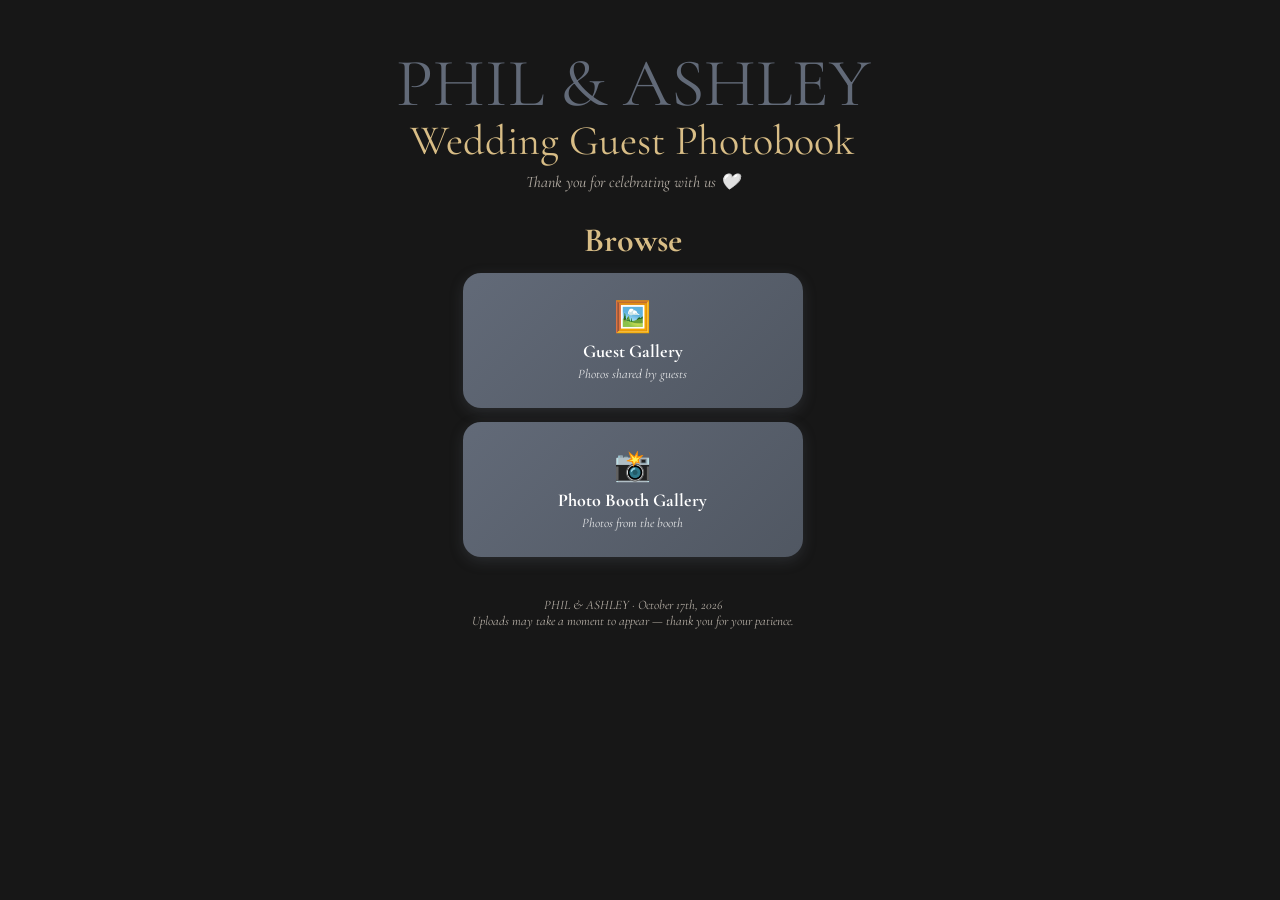
<file: index.html>
<!DOCTYPE html>
<html lang="en">
<head>
  <meta charset="UTF-8">
  <meta name="viewport" content="width=device-width, initial-scale=1.0">
  <title>Guest Photobook</title>
  <link rel="icon" href="favicon.ico">
  <script src="config.js"></script>
  <script src="branding.js"></script>
  <link rel="stylesheet" href="shared.css">
</head>
<body>
  <h1>
    <span class="couple" data-brand="eventName"></span>
    <span class="subtitle" data-brand="subtitle"></span>
  </h1>
  <p class="tagline" data-brand="welcomeHeart"></p>

  <!-- Share 
  <div data-feature-any="photoUpload">
    <h2 class="section-title">Share</h2>
    <div class="hub single share-hub">
      <a href="upload.html" data-feature="photoUpload" data-tile="uploadPhotos">
        <span class="tile-icon"  data-tile-icon></span>
        <span class="tile-title" data-tile-title></span>
        <span class="tile-sub"   data-tile-sub></span>
      </a>
    </div>
  </div>
  
  -->

  <!-- Browse -->
  <div data-feature-any="guestGallery,photobooth">
    <h2 class="section-title alt">Browse</h2>
    <div class="hub browse-hub">
      <a href="gallery.html" data-feature="guestGallery" data-tile="guestGallery">
        <span class="tile-icon"  data-tile-icon></span>
        <span class="tile-title" data-tile-title></span>
        <span class="tile-sub"   data-tile-sub></span>
      </a>
      <a href="photobooth.html" data-feature="photobooth" data-tile="photobooth">
        <span class="tile-icon"  data-tile-icon></span>
        <span class="tile-title" data-tile-title></span>
        <span class="tile-sub"   data-tile-sub></span>
      </a>
    </div>
  </div>

  <footer>
    <div data-brand="eventDateLine"></div>
    <div data-brand="uploadPatience"></div>
  </footer>
</body>
</html>
</file>
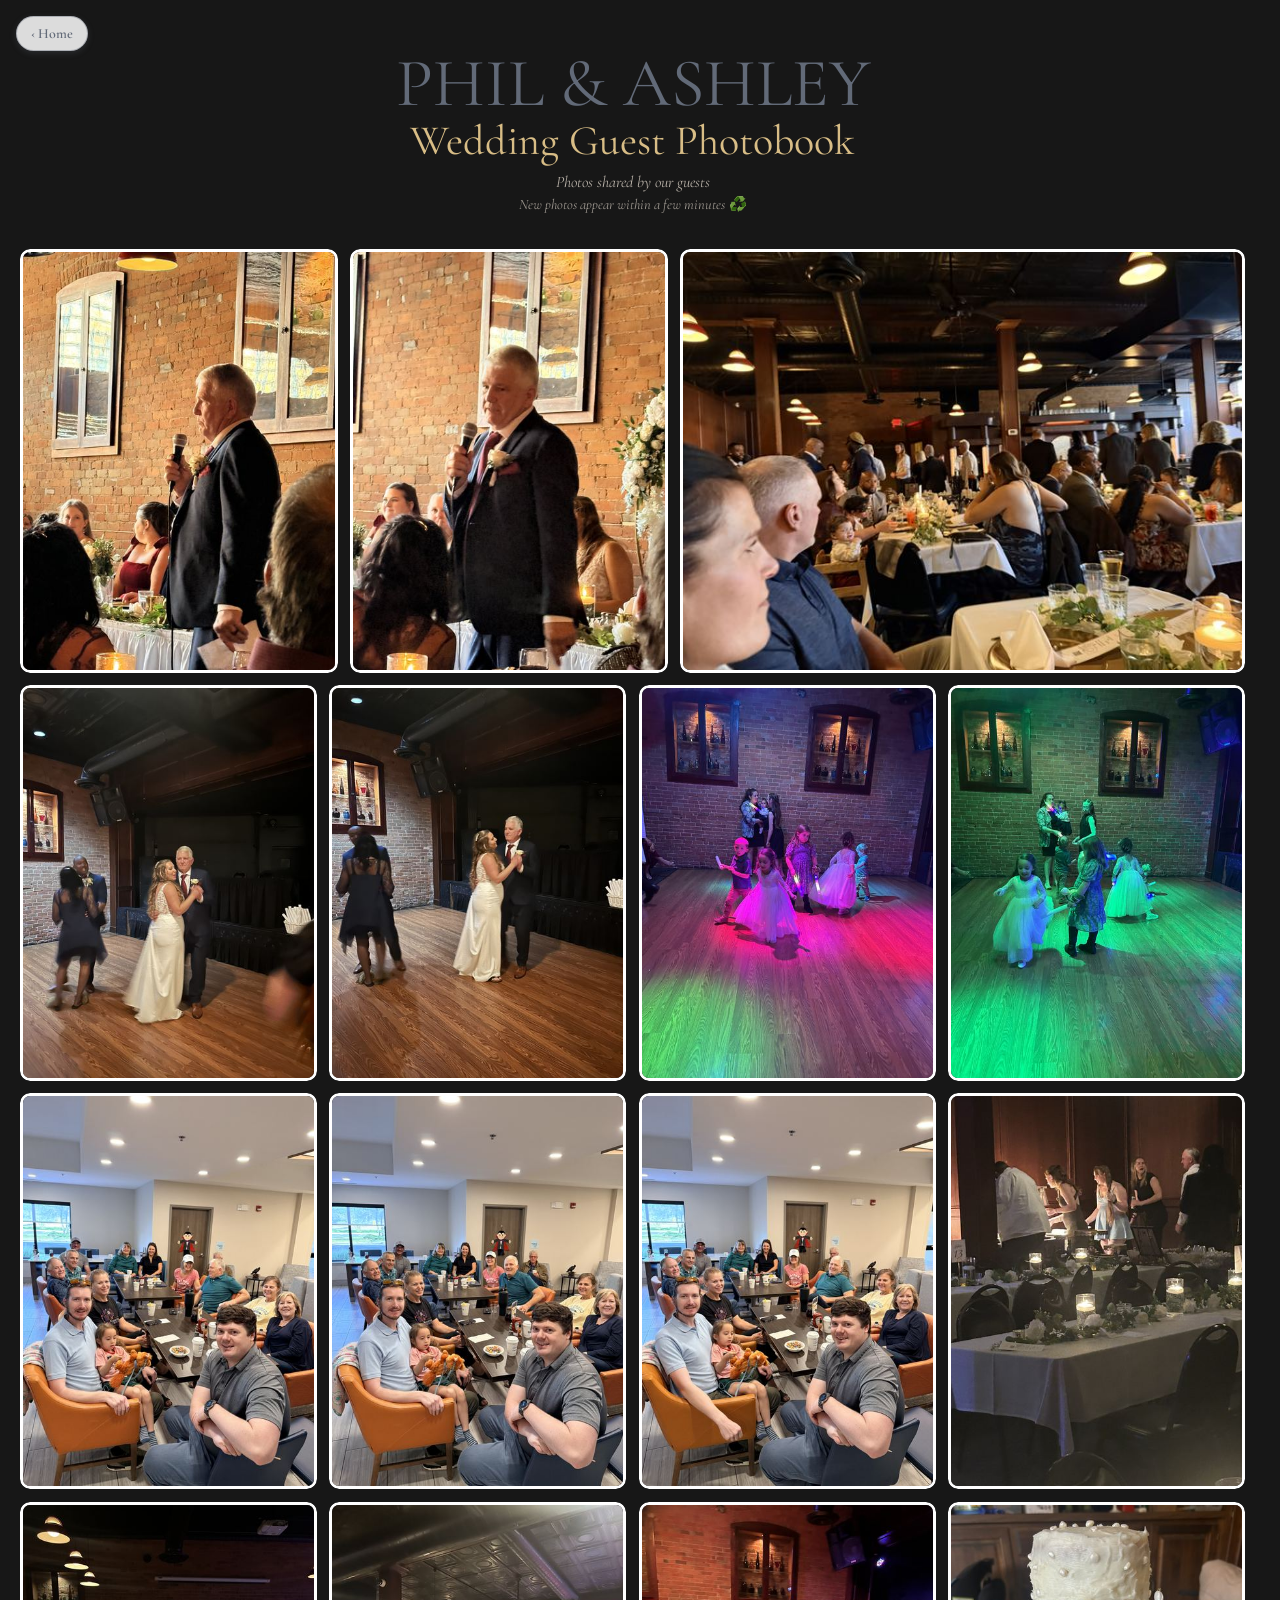
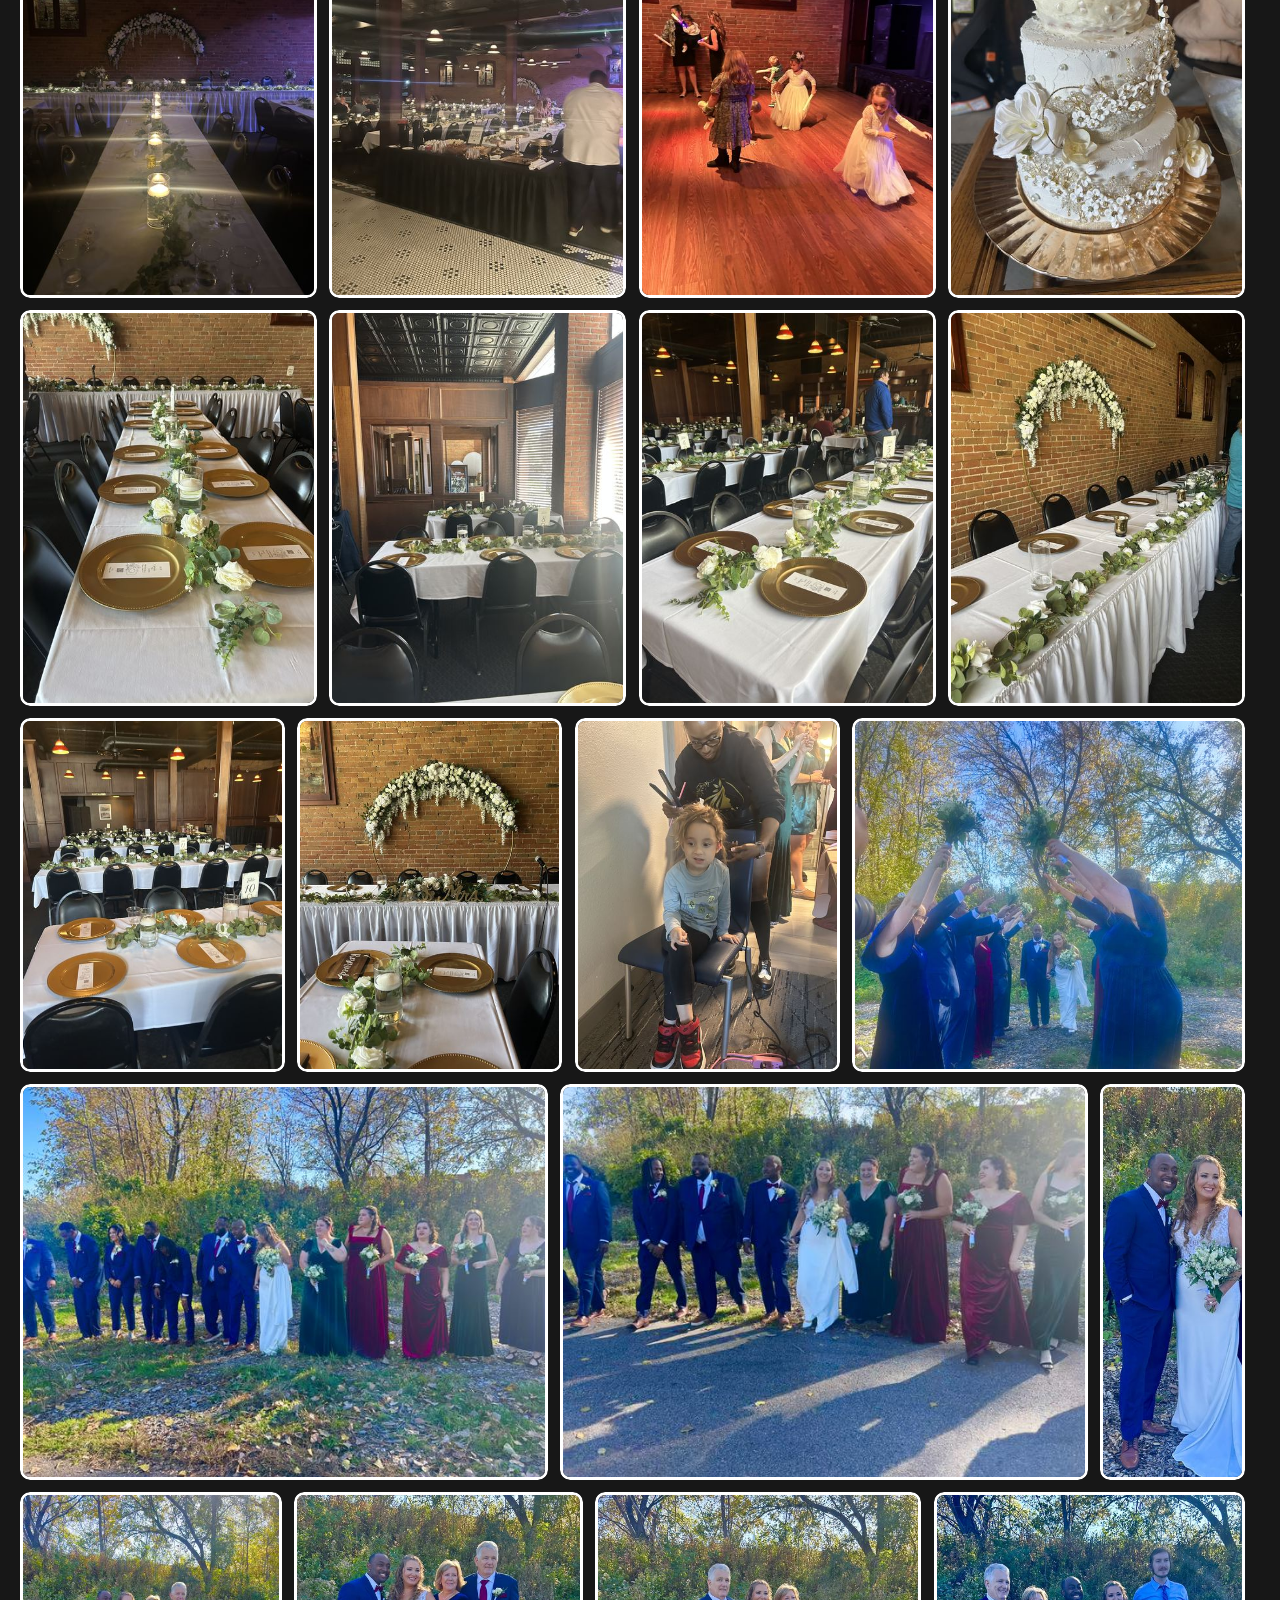
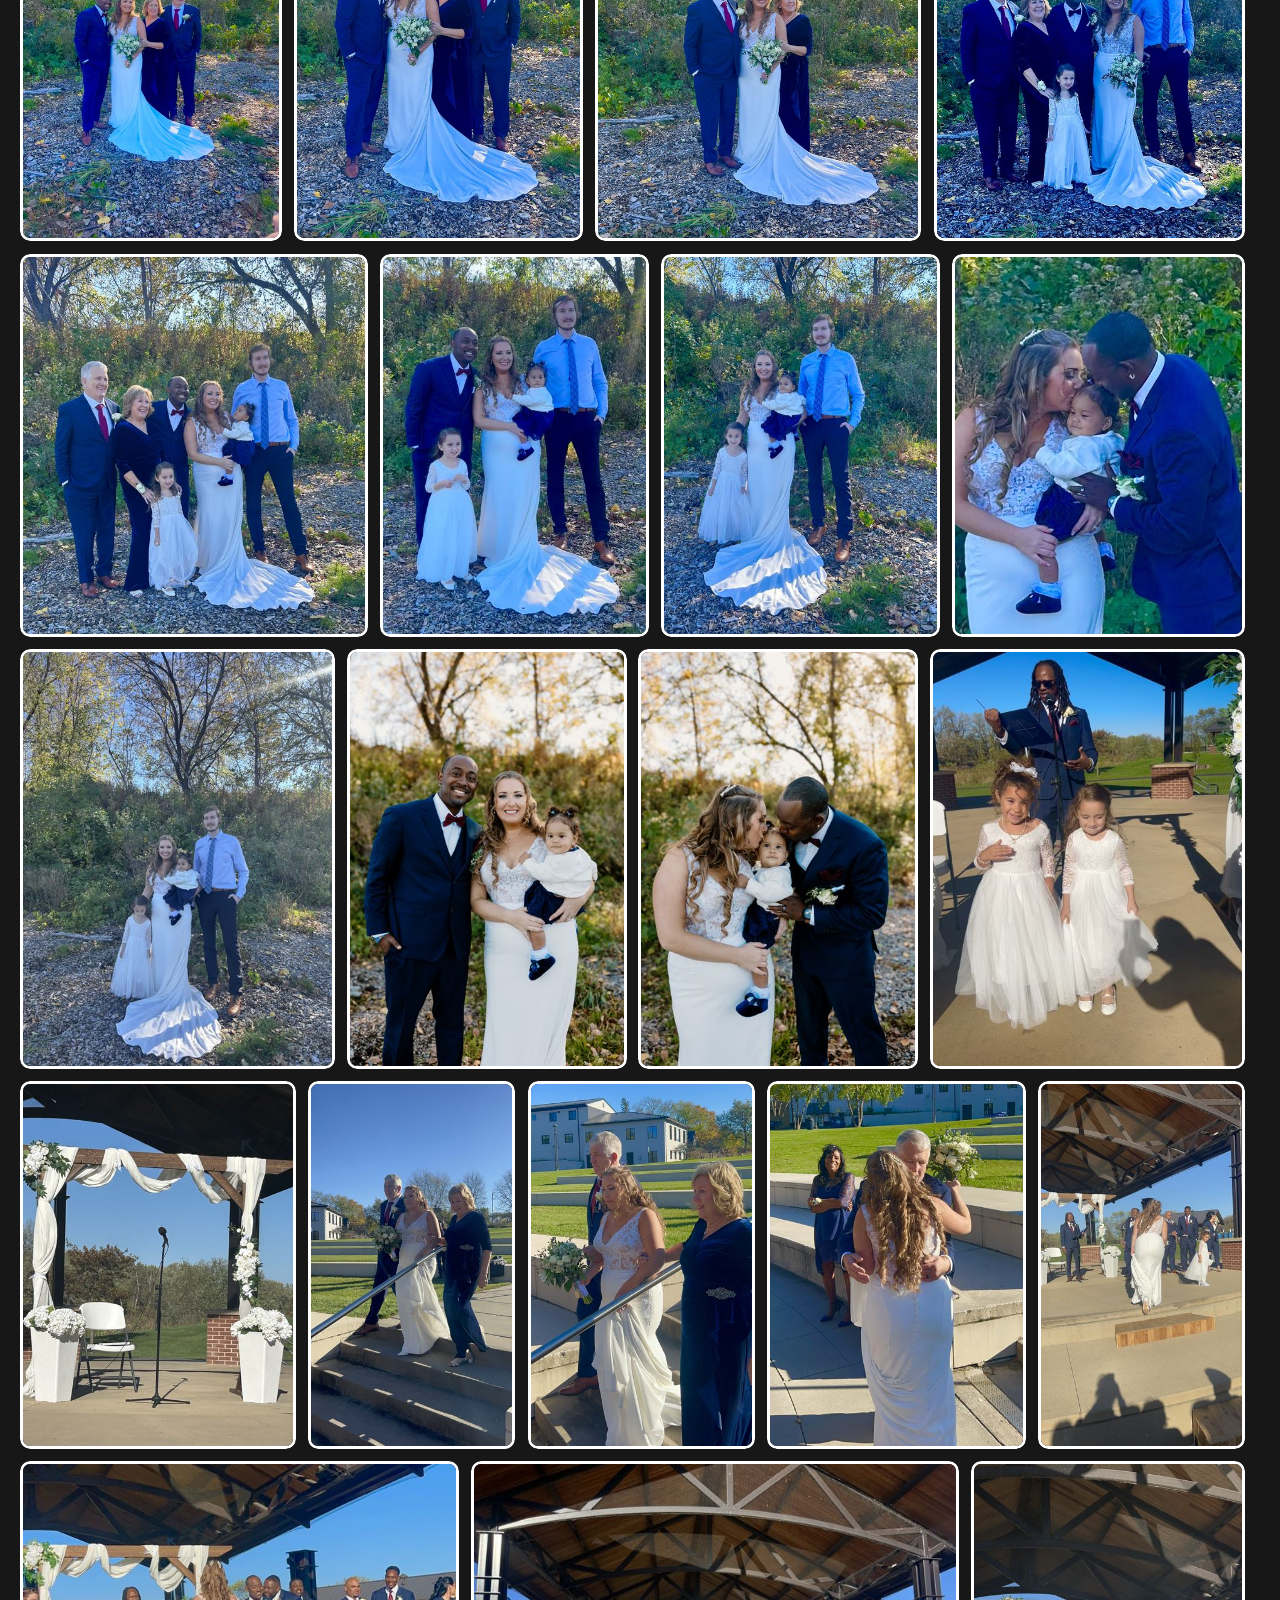
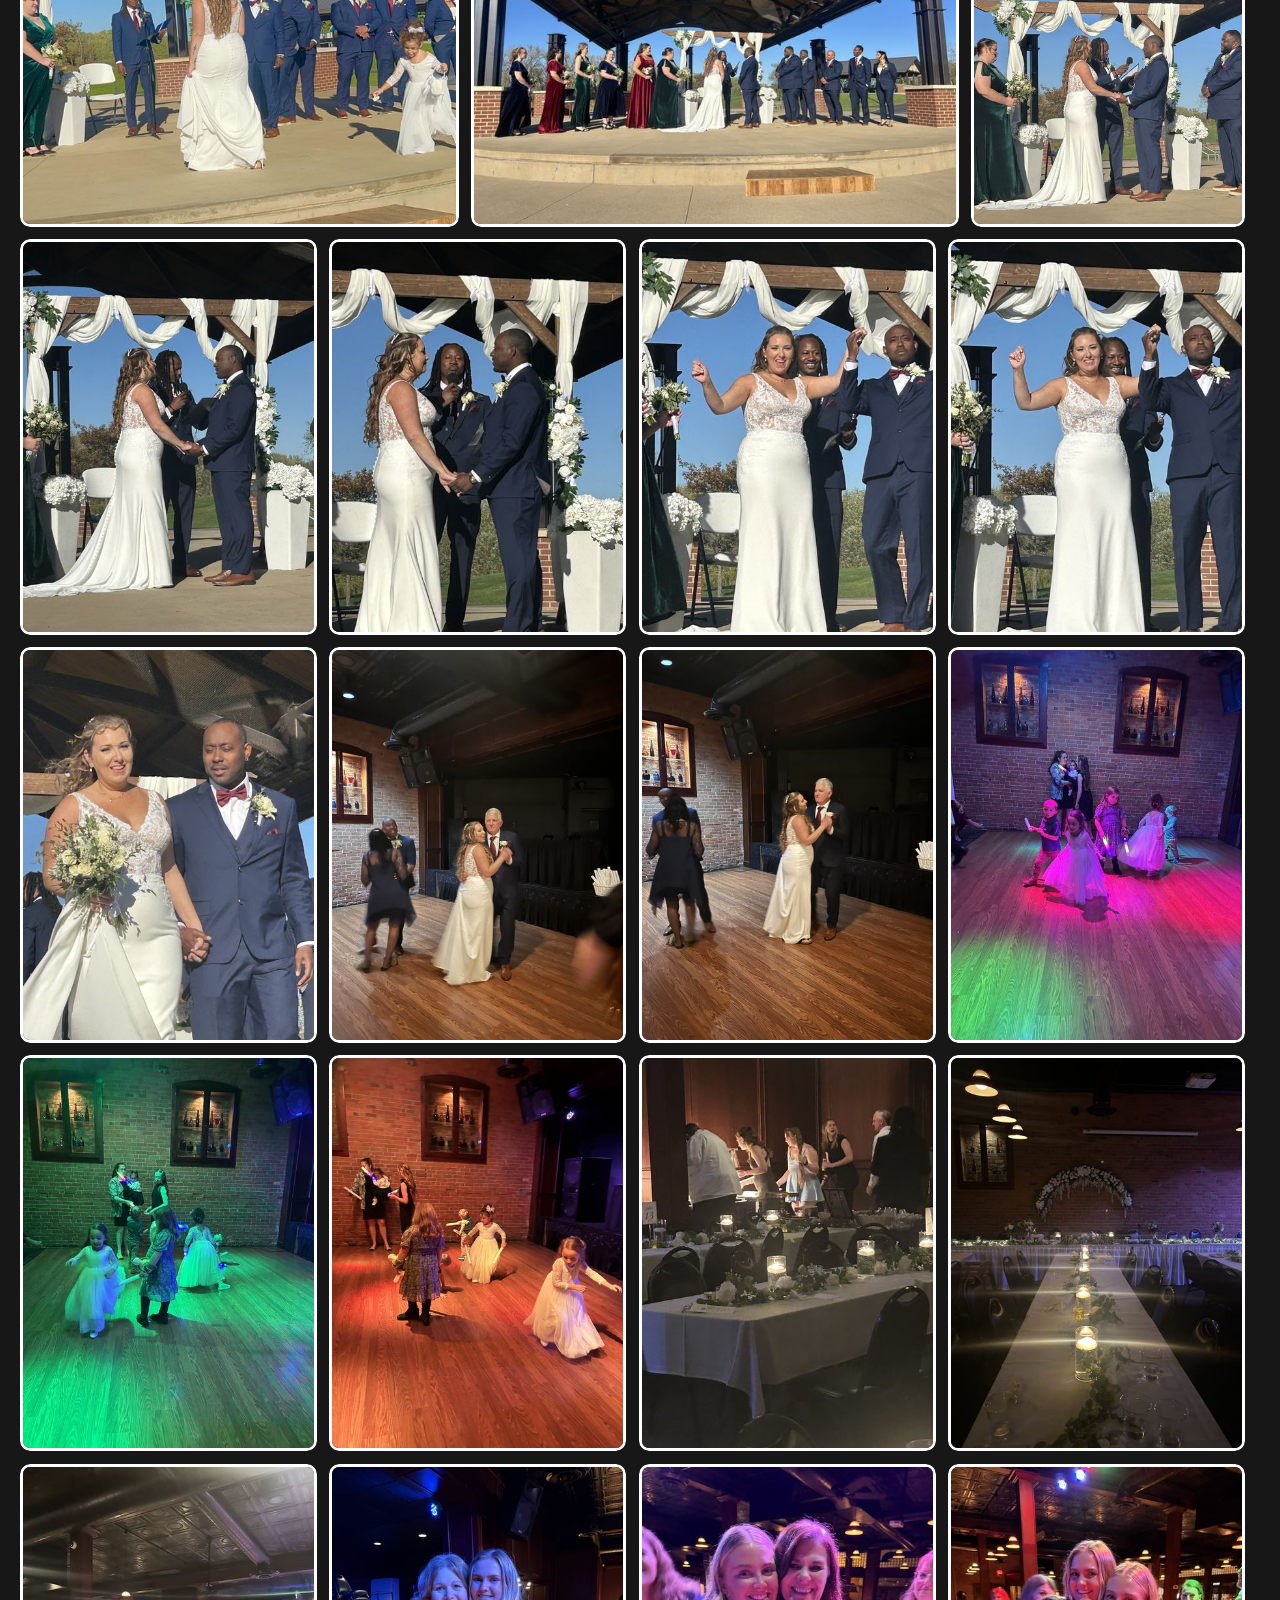
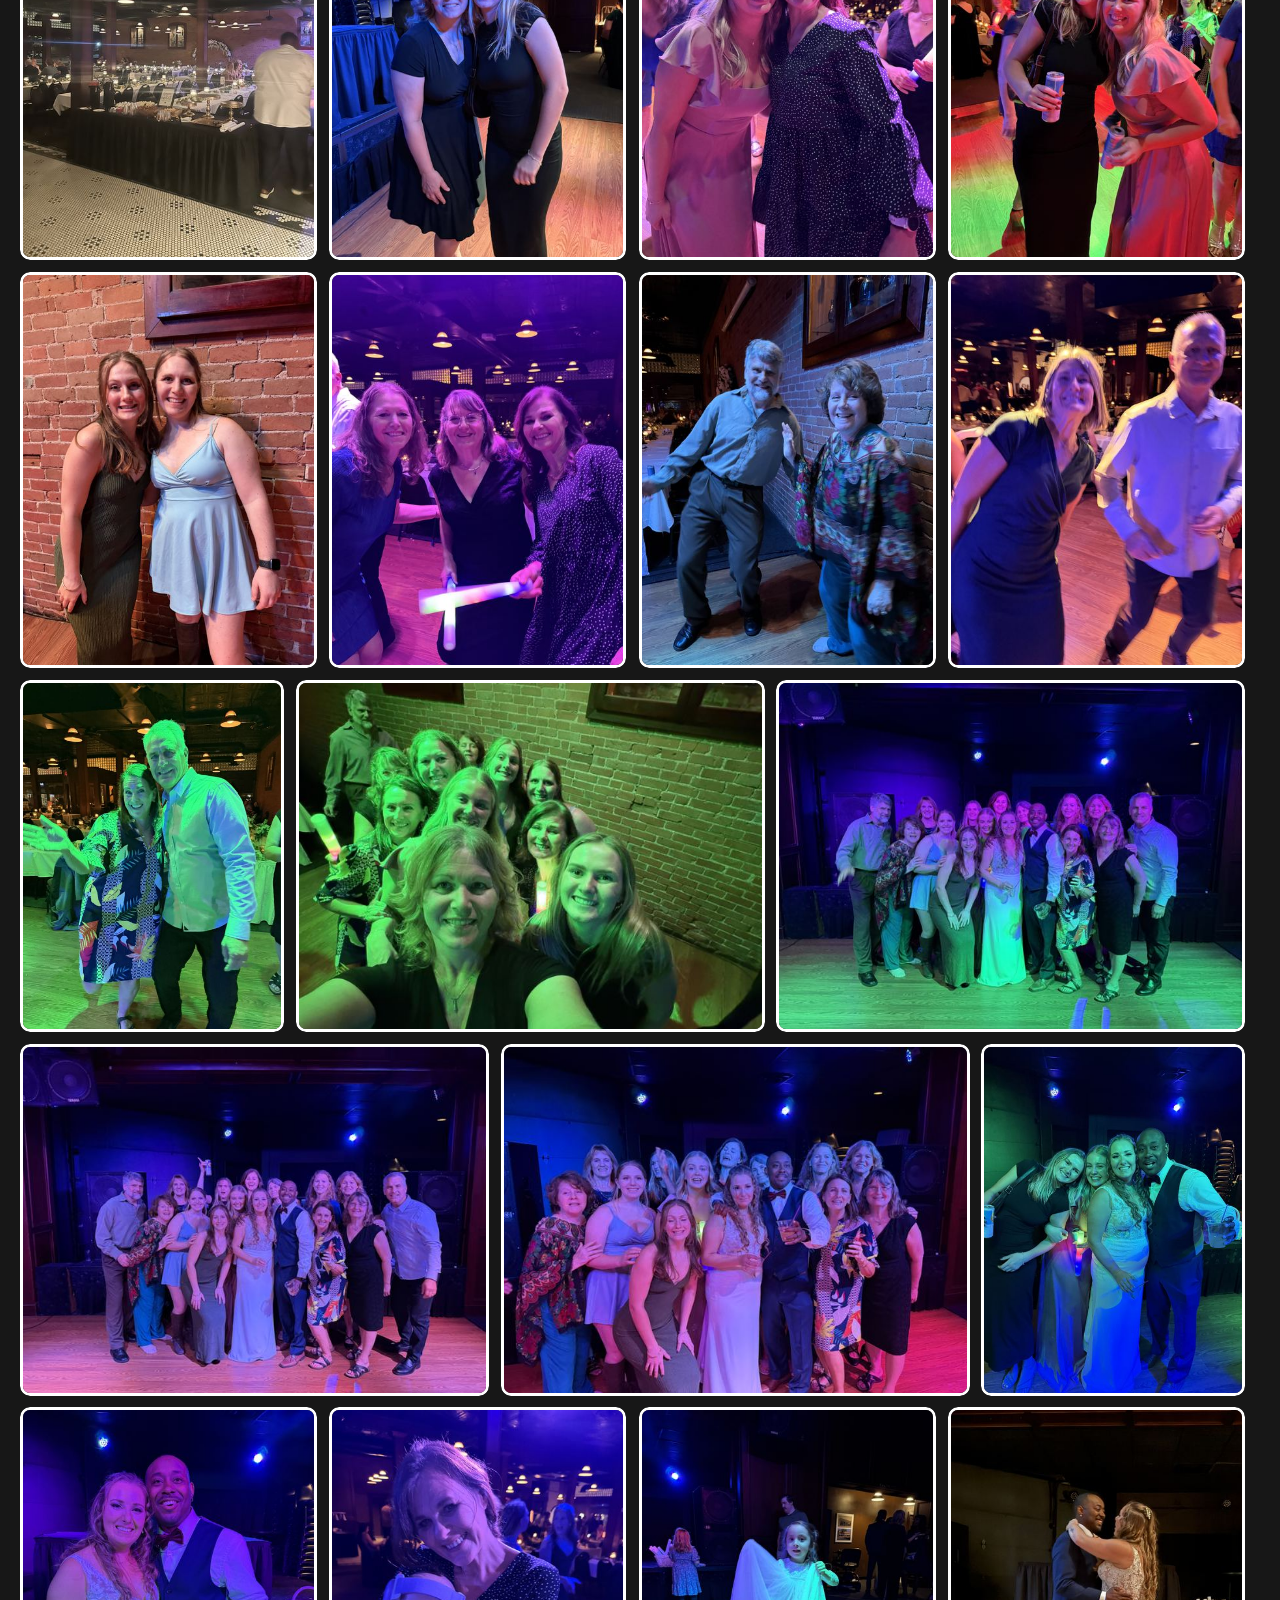
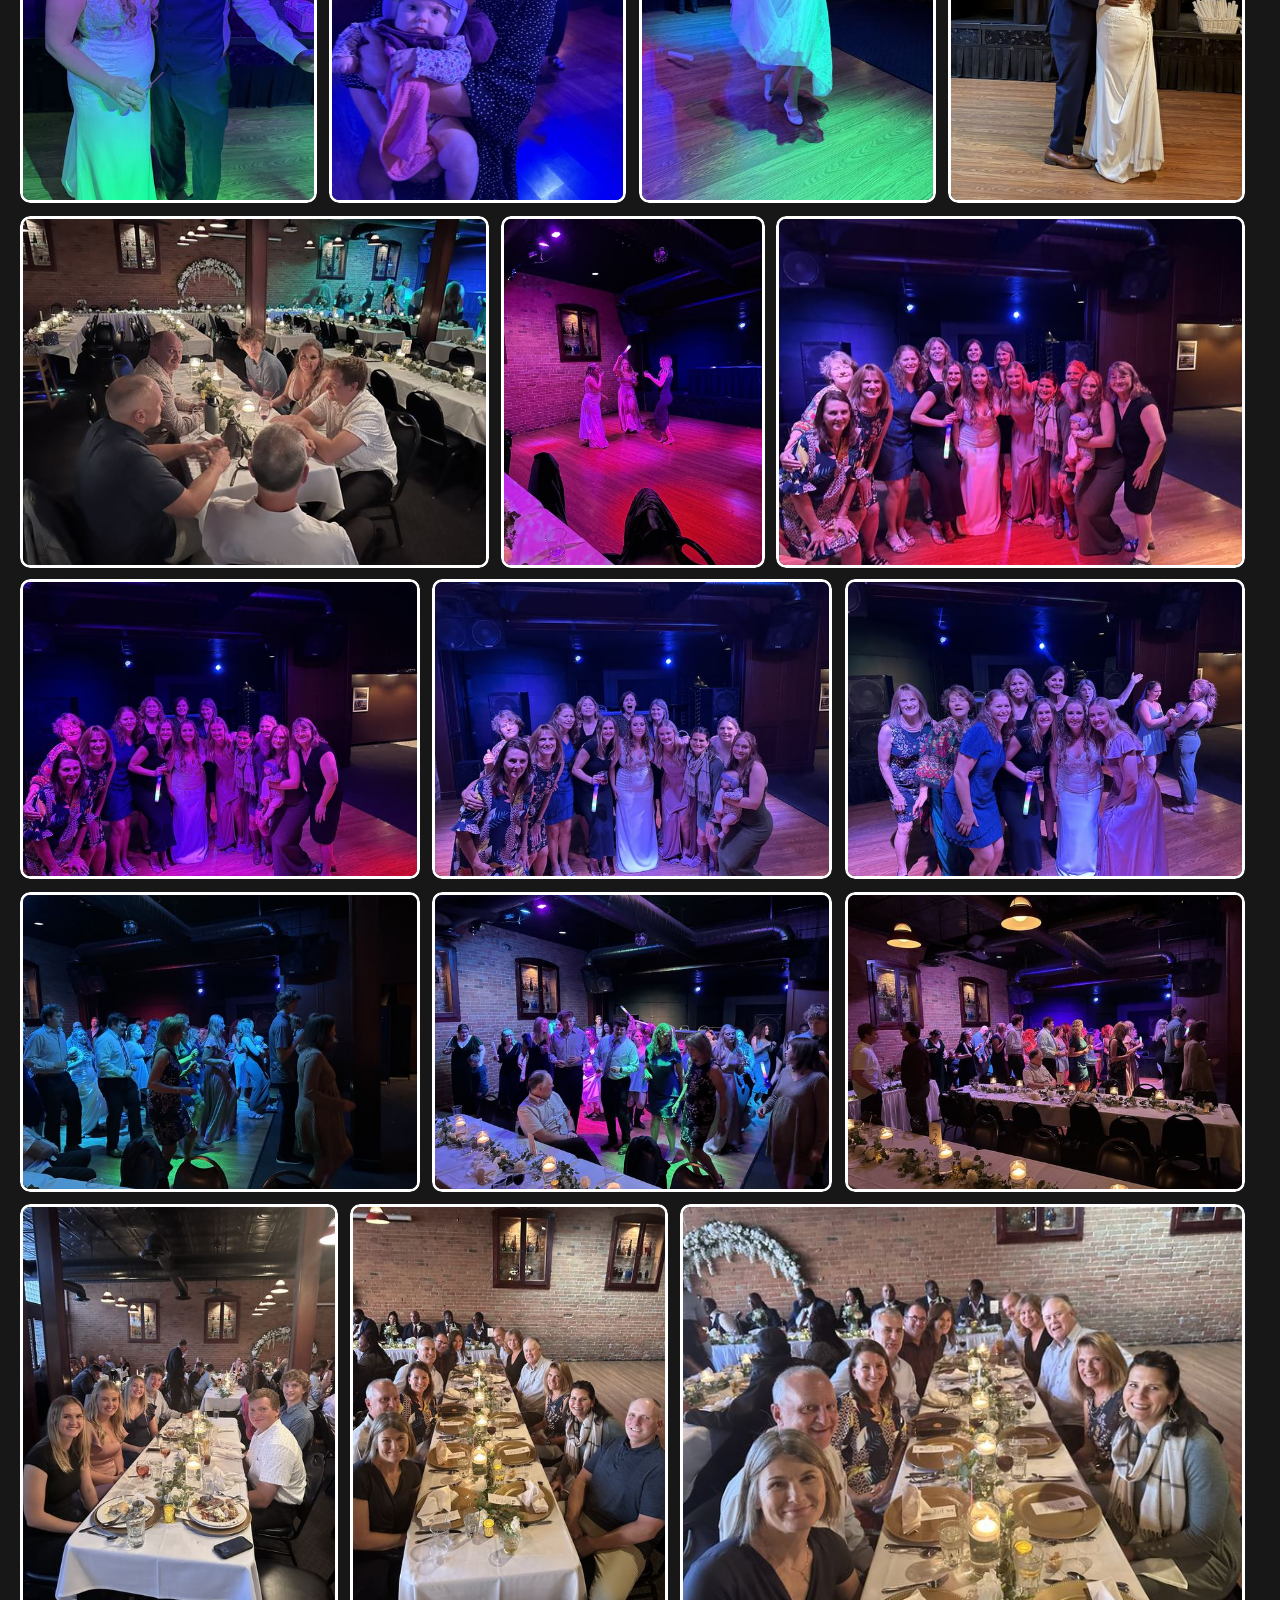
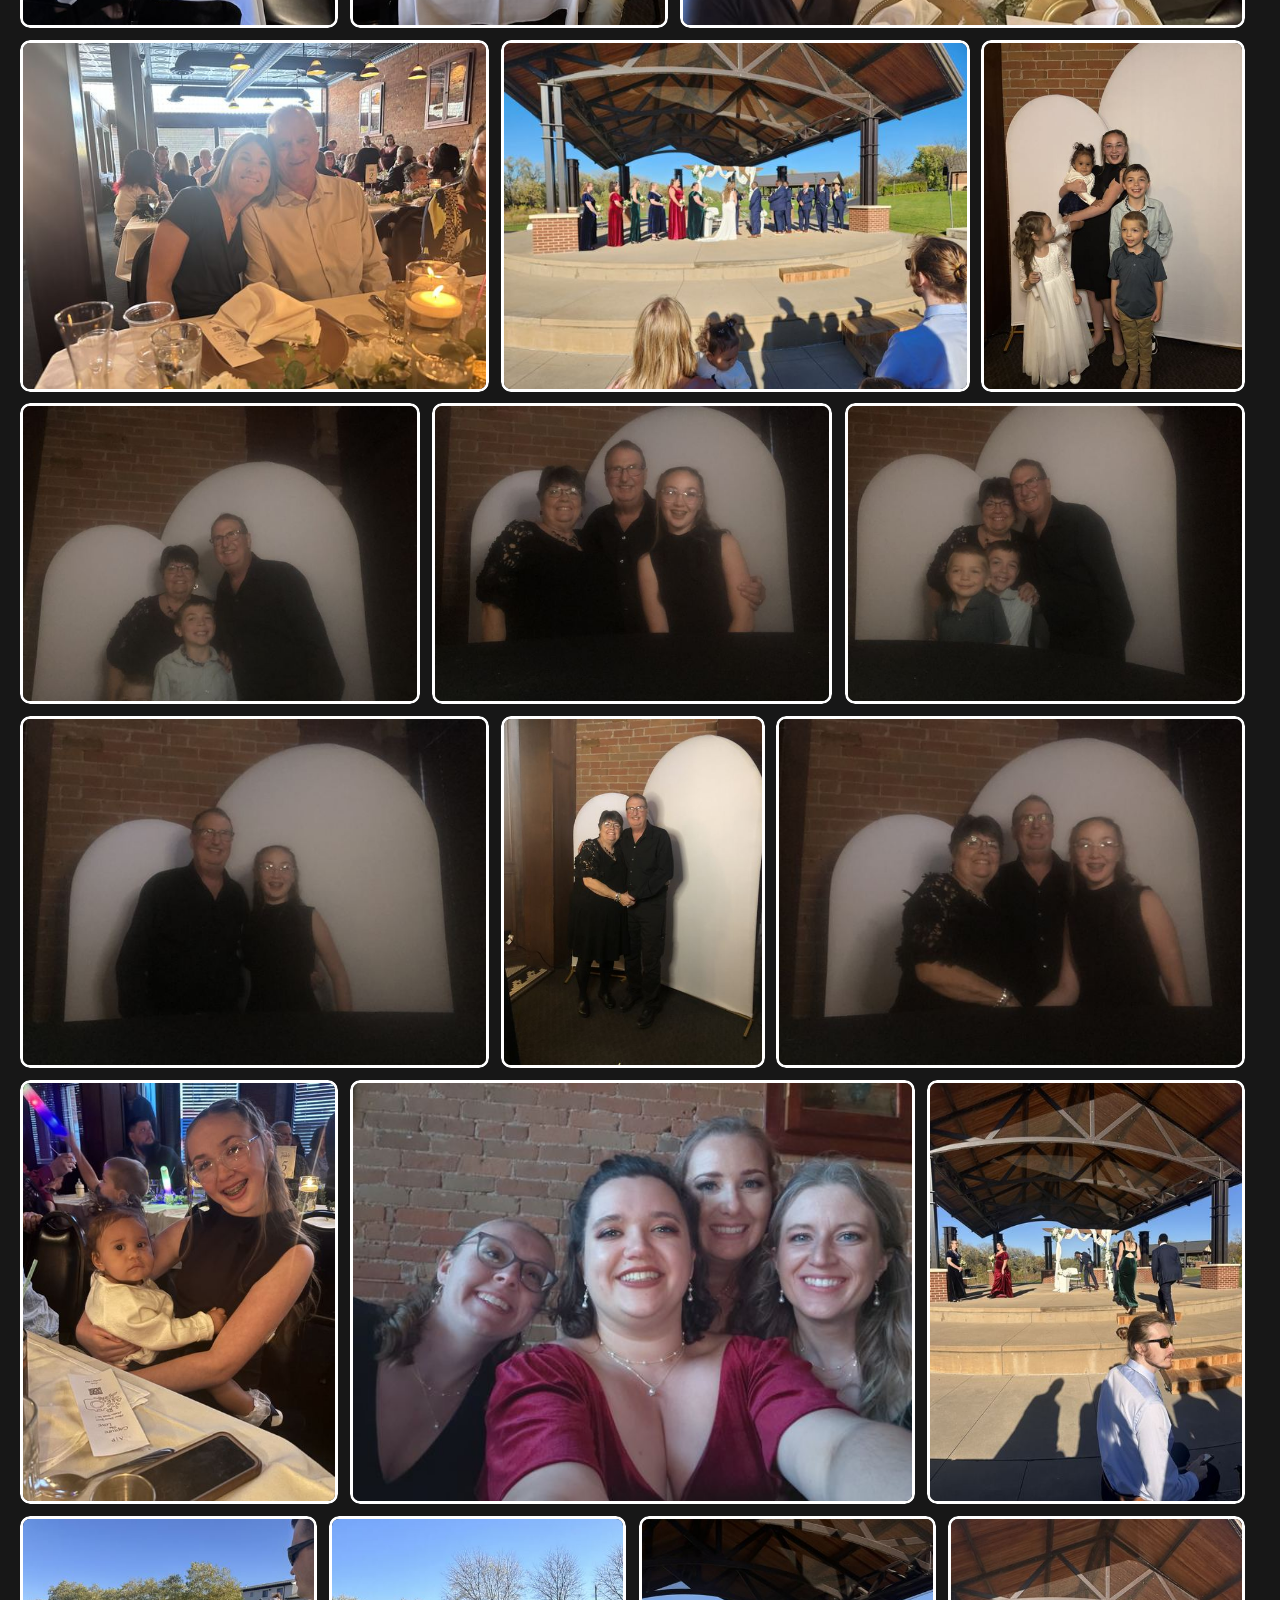
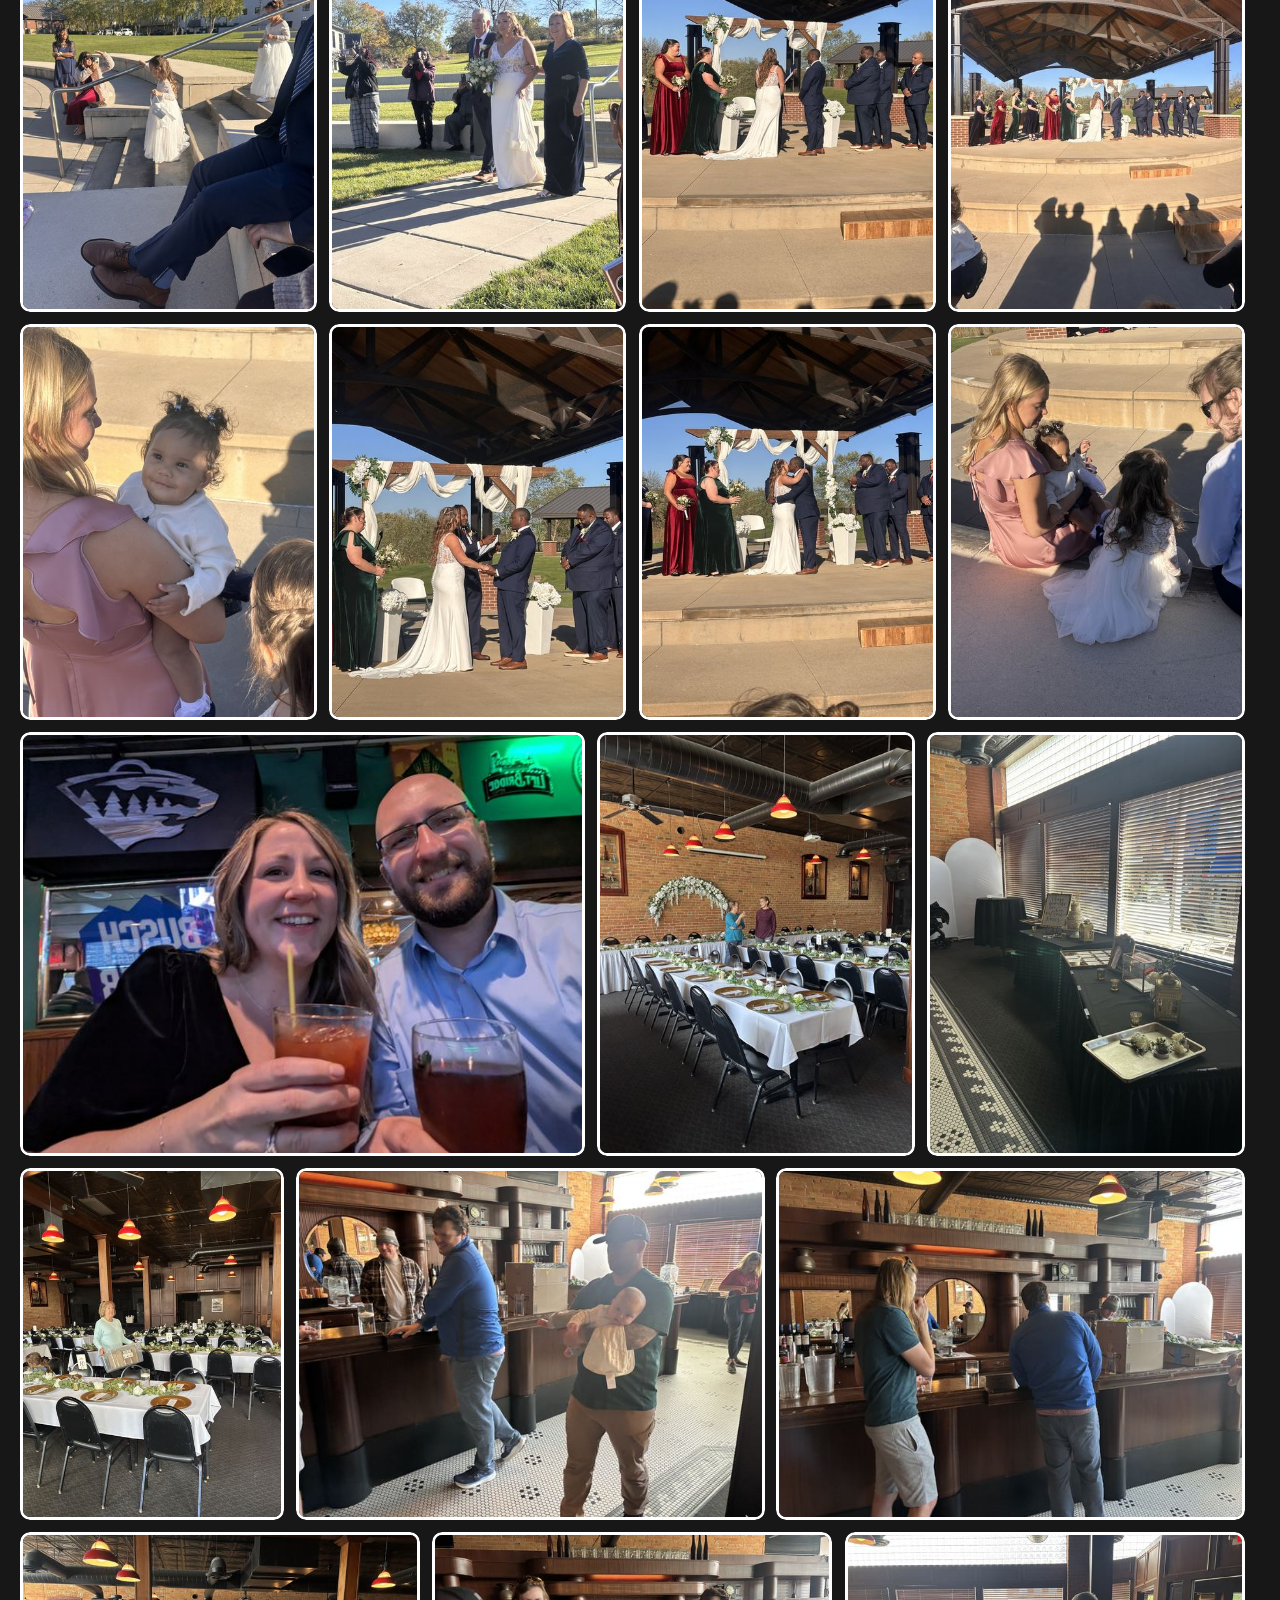
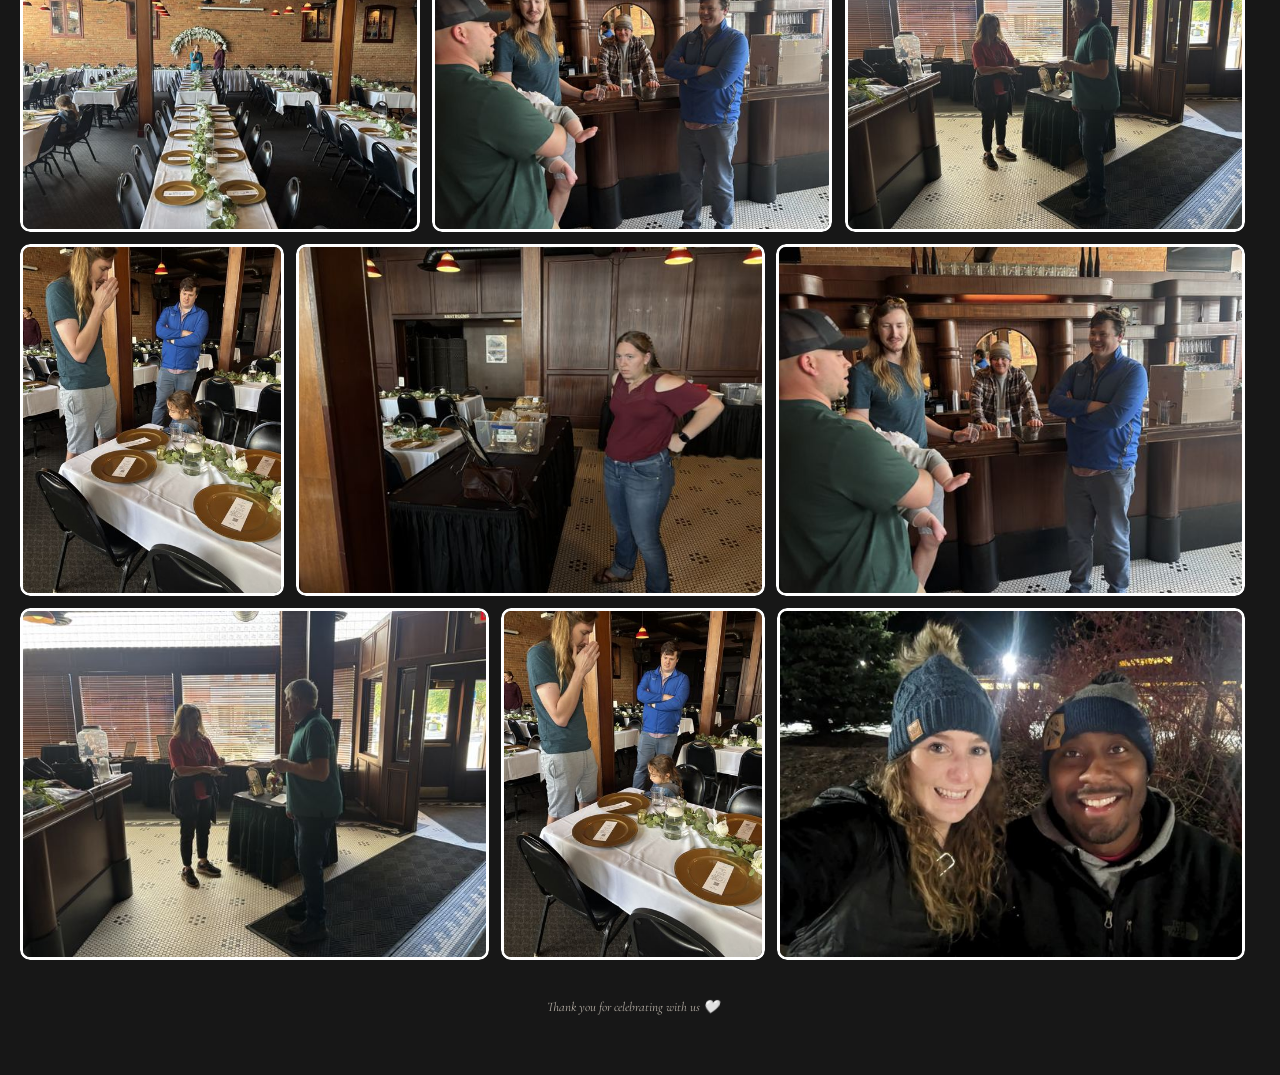
<file: gallery.html>
<!DOCTYPE html>
<html lang="en">
<head>
  <meta charset="UTF-8">
  <meta name="viewport" content="width=device-width, initial-scale=1.0">
  <title>Guest Gallery</title>
  <link rel="icon" href="favicon.ico">
  <link rel="preconnect" href="https://lh3.googleusercontent.com">
  <link rel="preconnect" href="https://drive.usercontent.google.com">
  <script src="config.js"></script>
  <script src="branding.js"></script>
  <link rel="stylesheet" href="shared.css">
</head>
<body>
  <a class="home-link" href="index.html">&lsaquo; Home</a>

  <h1>
    <span class="couple" data-brand="eventName"></span>
    <span class="subtitle" data-brand="subtitle"></span>
  </h1>
  <p class="tagline" data-brand-html="galleryTagline"></p>
  <p class="refresh-hint" data-brand-html="galleryRefresh"></p>

  <div id="g" class="gallery"></div>

  <!-- Lightbox -->
  <div id="lightbox" class="lightbox" onclick="closeLightbox(event)">
    <button class="lightbox-close" onclick="closeLightbox(event)" aria-label="Close">&#10005;</button>
    <button class="lightbox-nav prev" onclick="navLightbox(-1, event)" aria-label="Previous">&lsaquo;</button>
    <img id="lightboxImg" alt="Photo">
    <button class="lightbox-nav next" onclick="navLightbox(1, event)" aria-label="Next">&rsaquo;</button>
    <div class="lightbox-controls">
      <div id="lightboxCaption" class="lightbox-caption"></div>
      <a id="lightboxSave" href="#">&#128190; Save Hi Res Photo</a>
    </div>
  </div>

  <footer data-brand-html="footerHeart"></footer>

  <!-- Which manifest/thumbnails this page shows. gallery.js reads these. -->
  <script>
    window.MANIFEST_URL = 'manifest.json';
    window.THUMB_DIR = 'thumbnails';
  </script>
  <script src="gallery.js"></script>
</body>
</html>
</file>
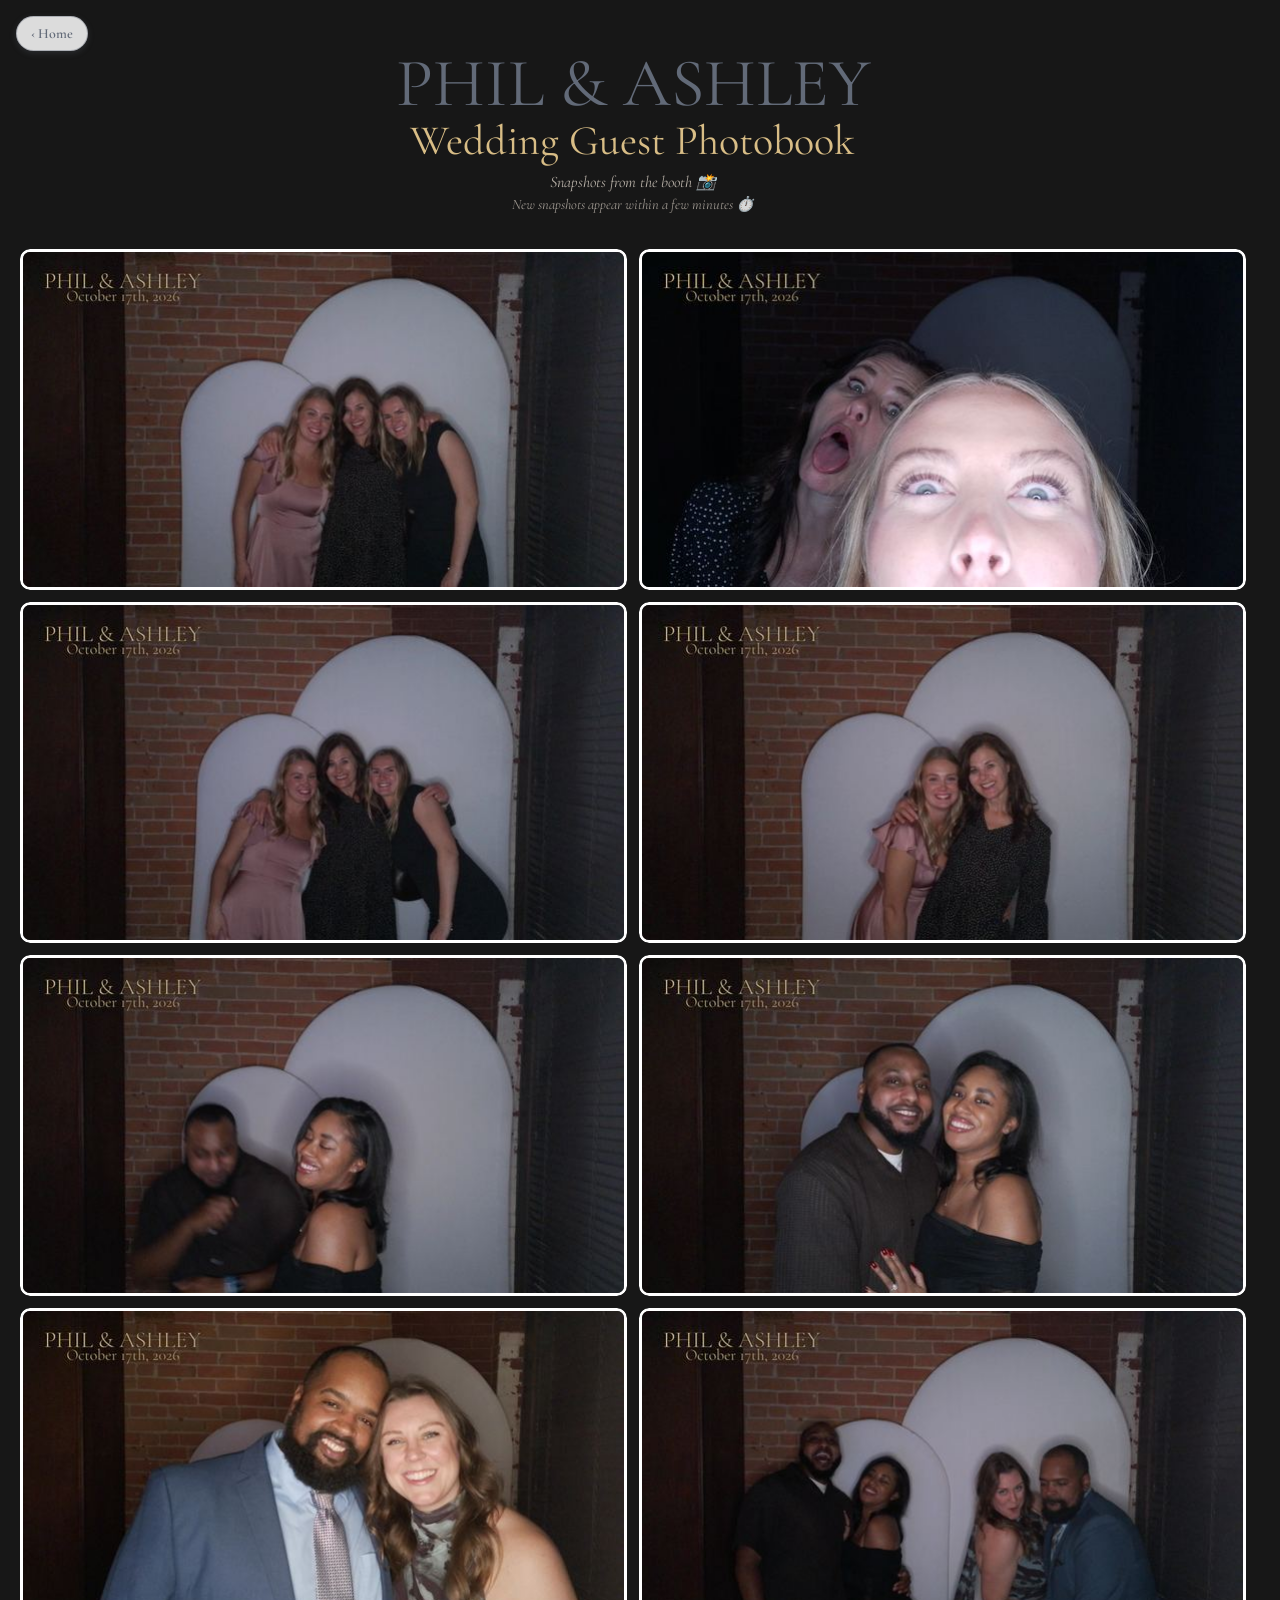
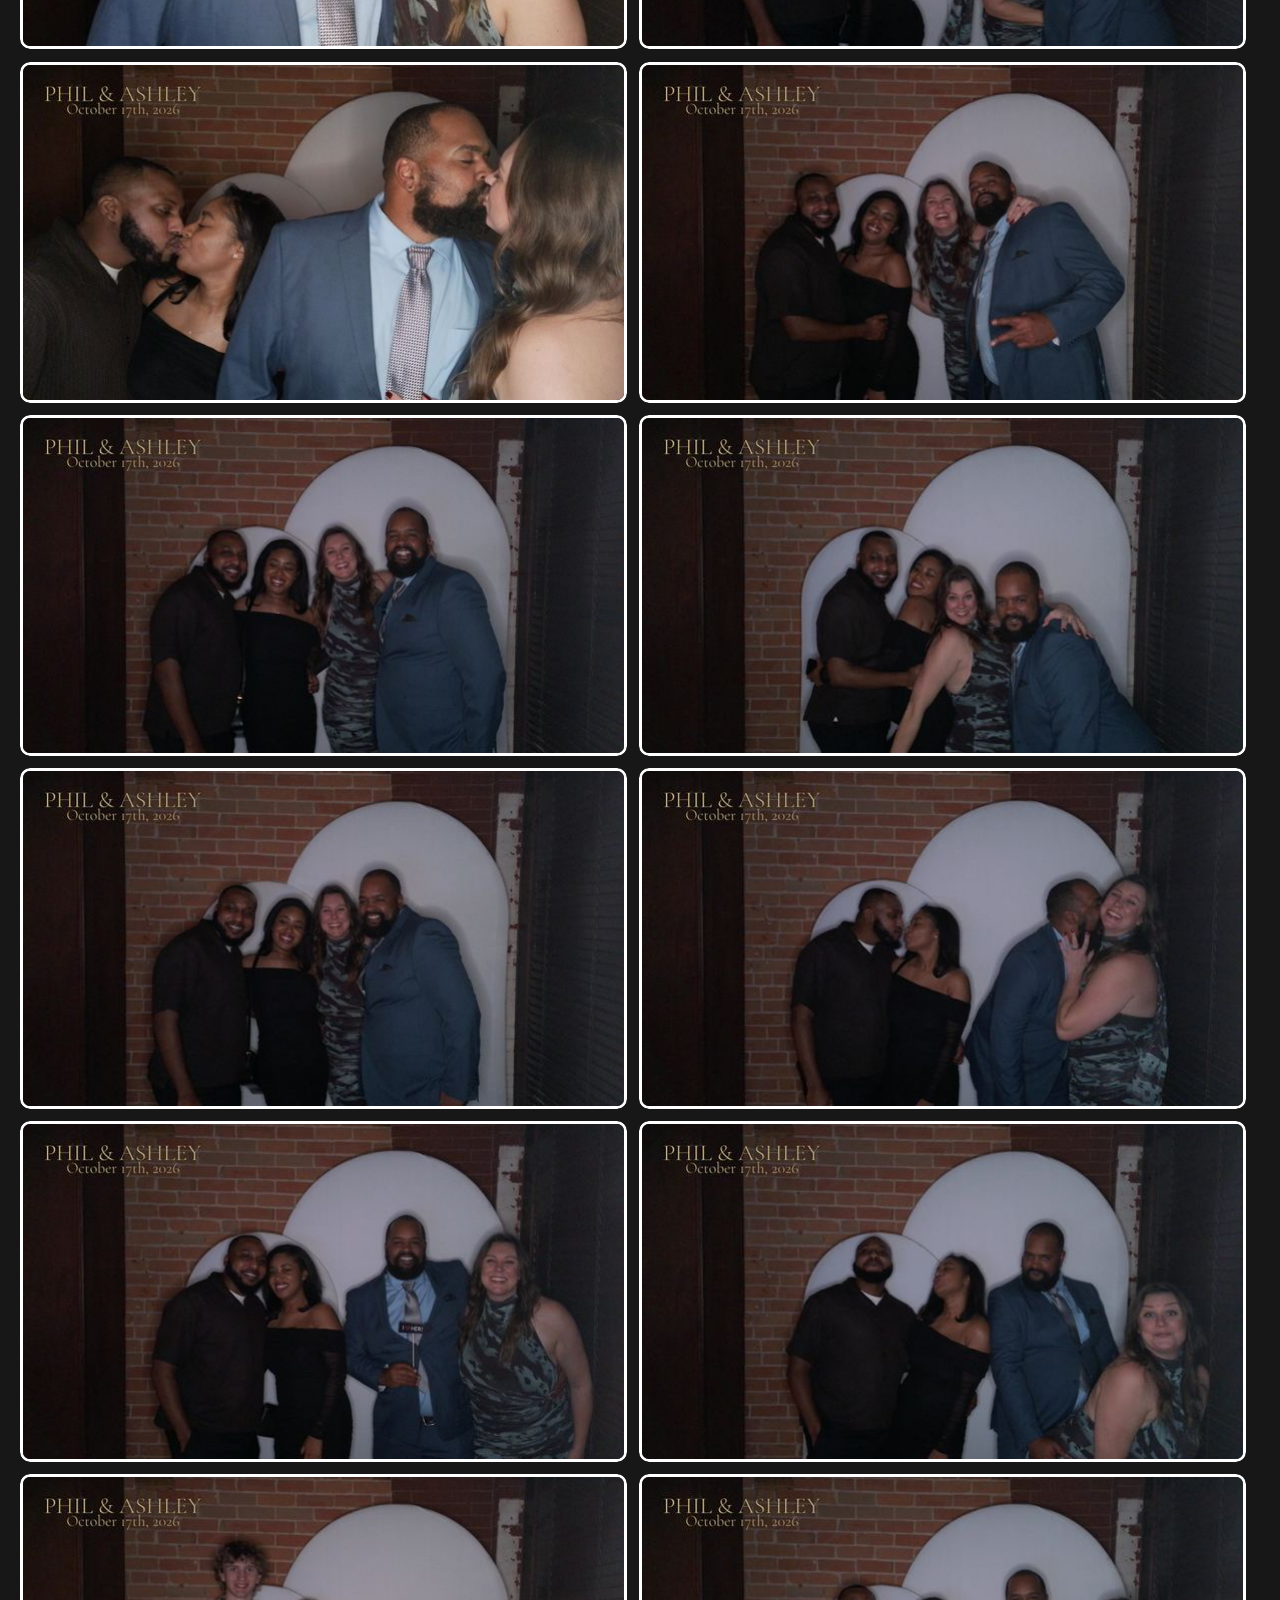
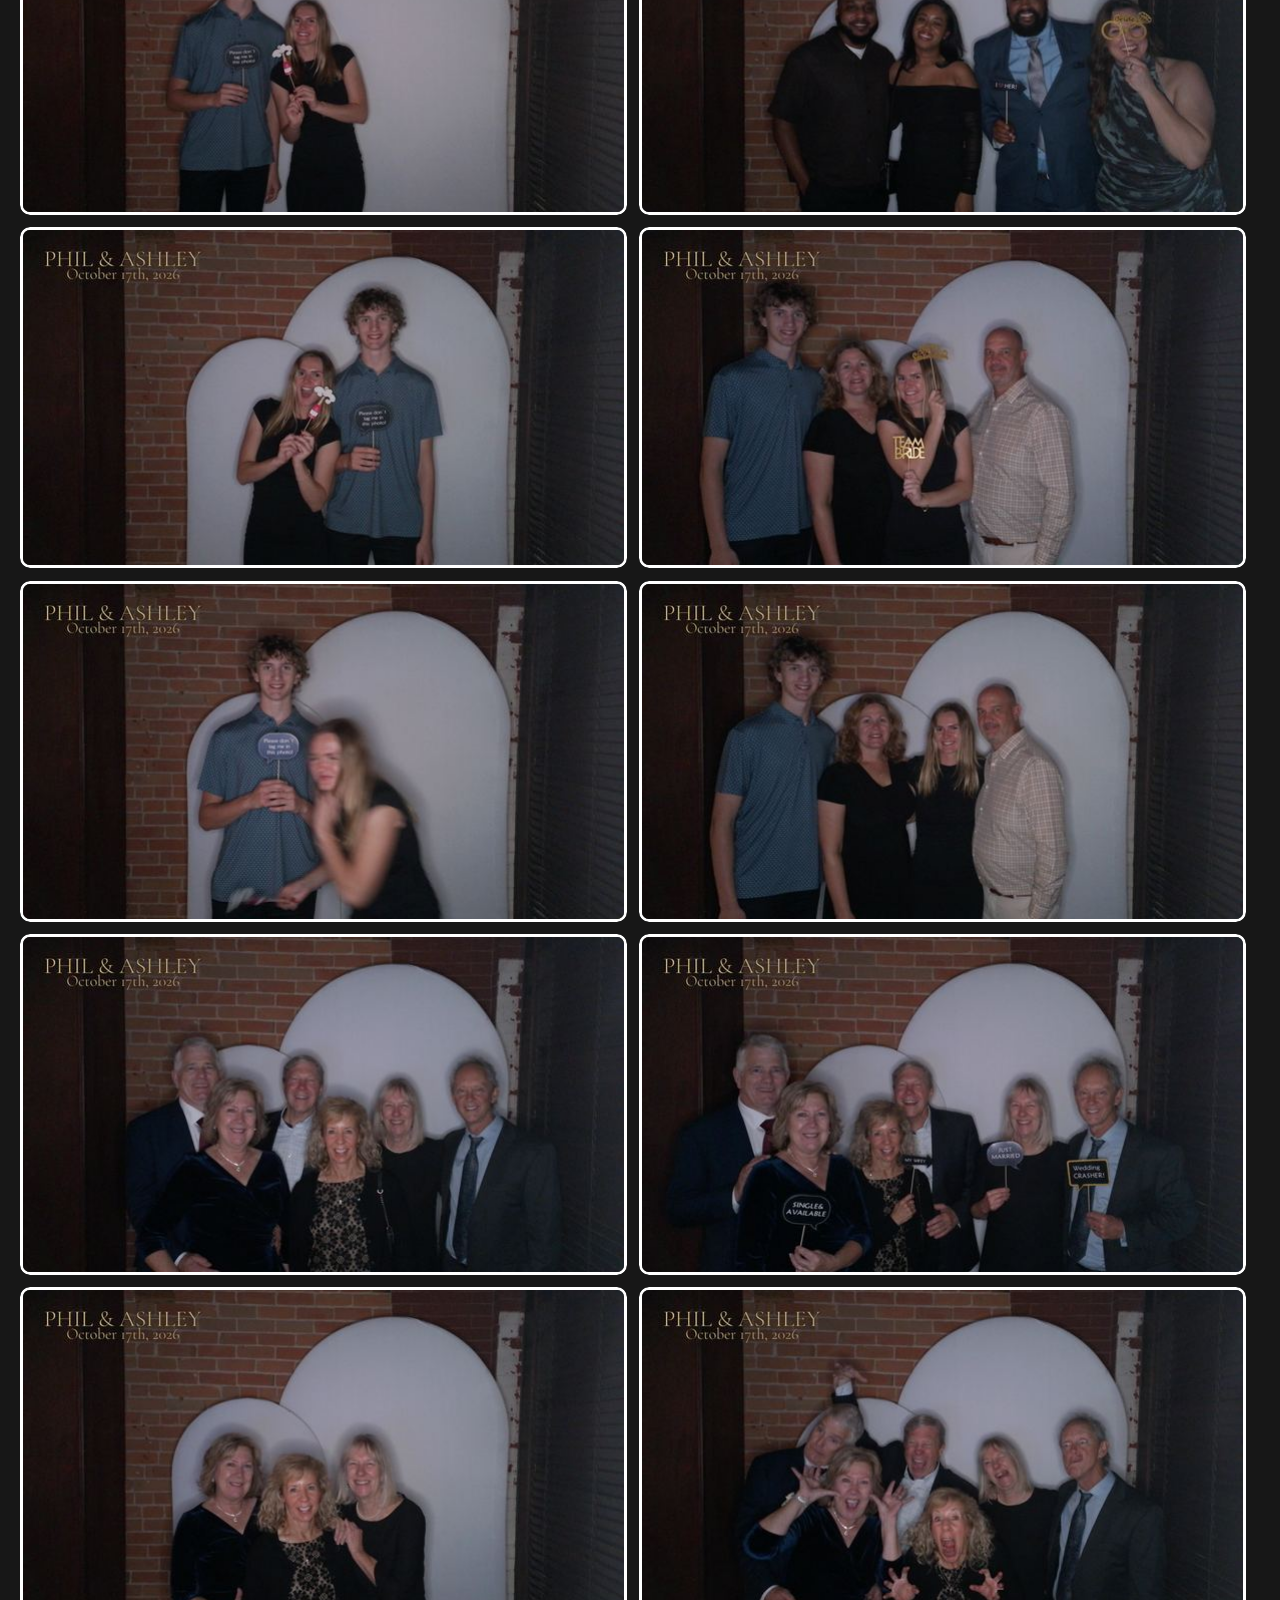
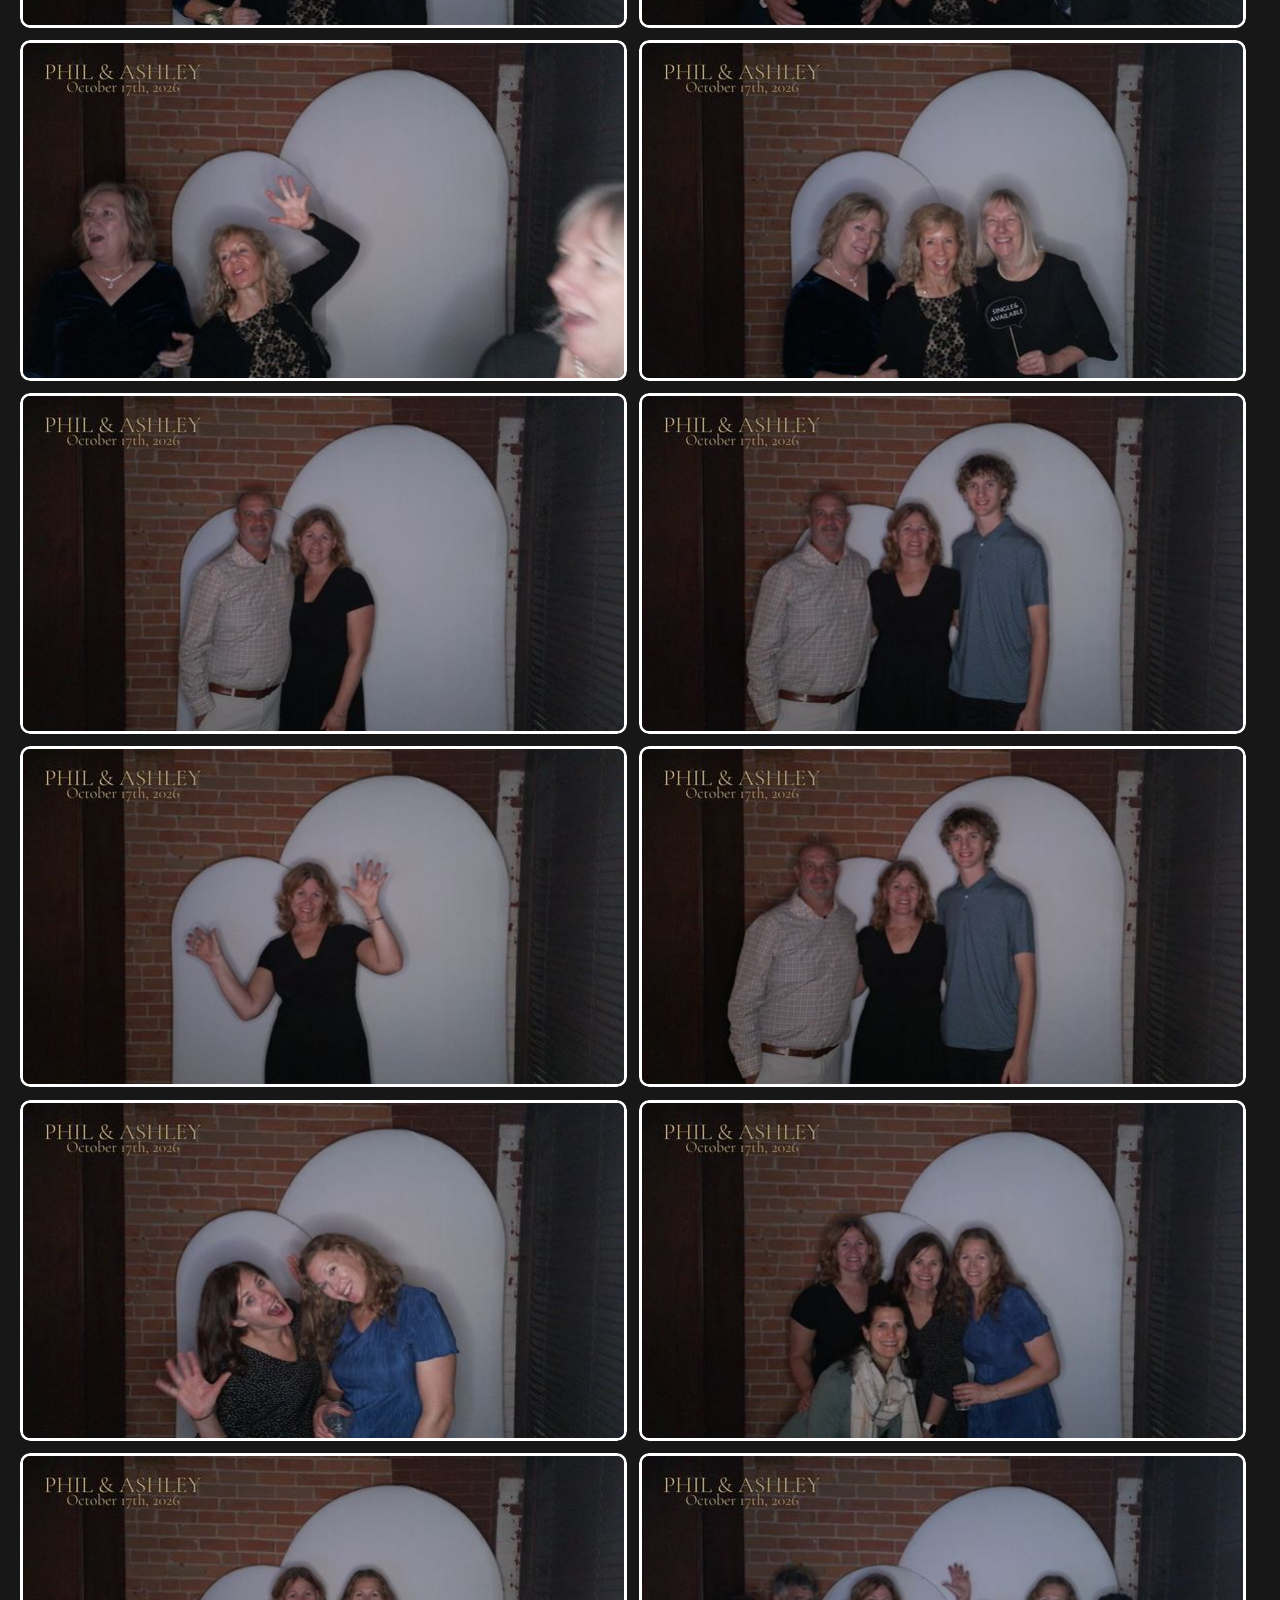
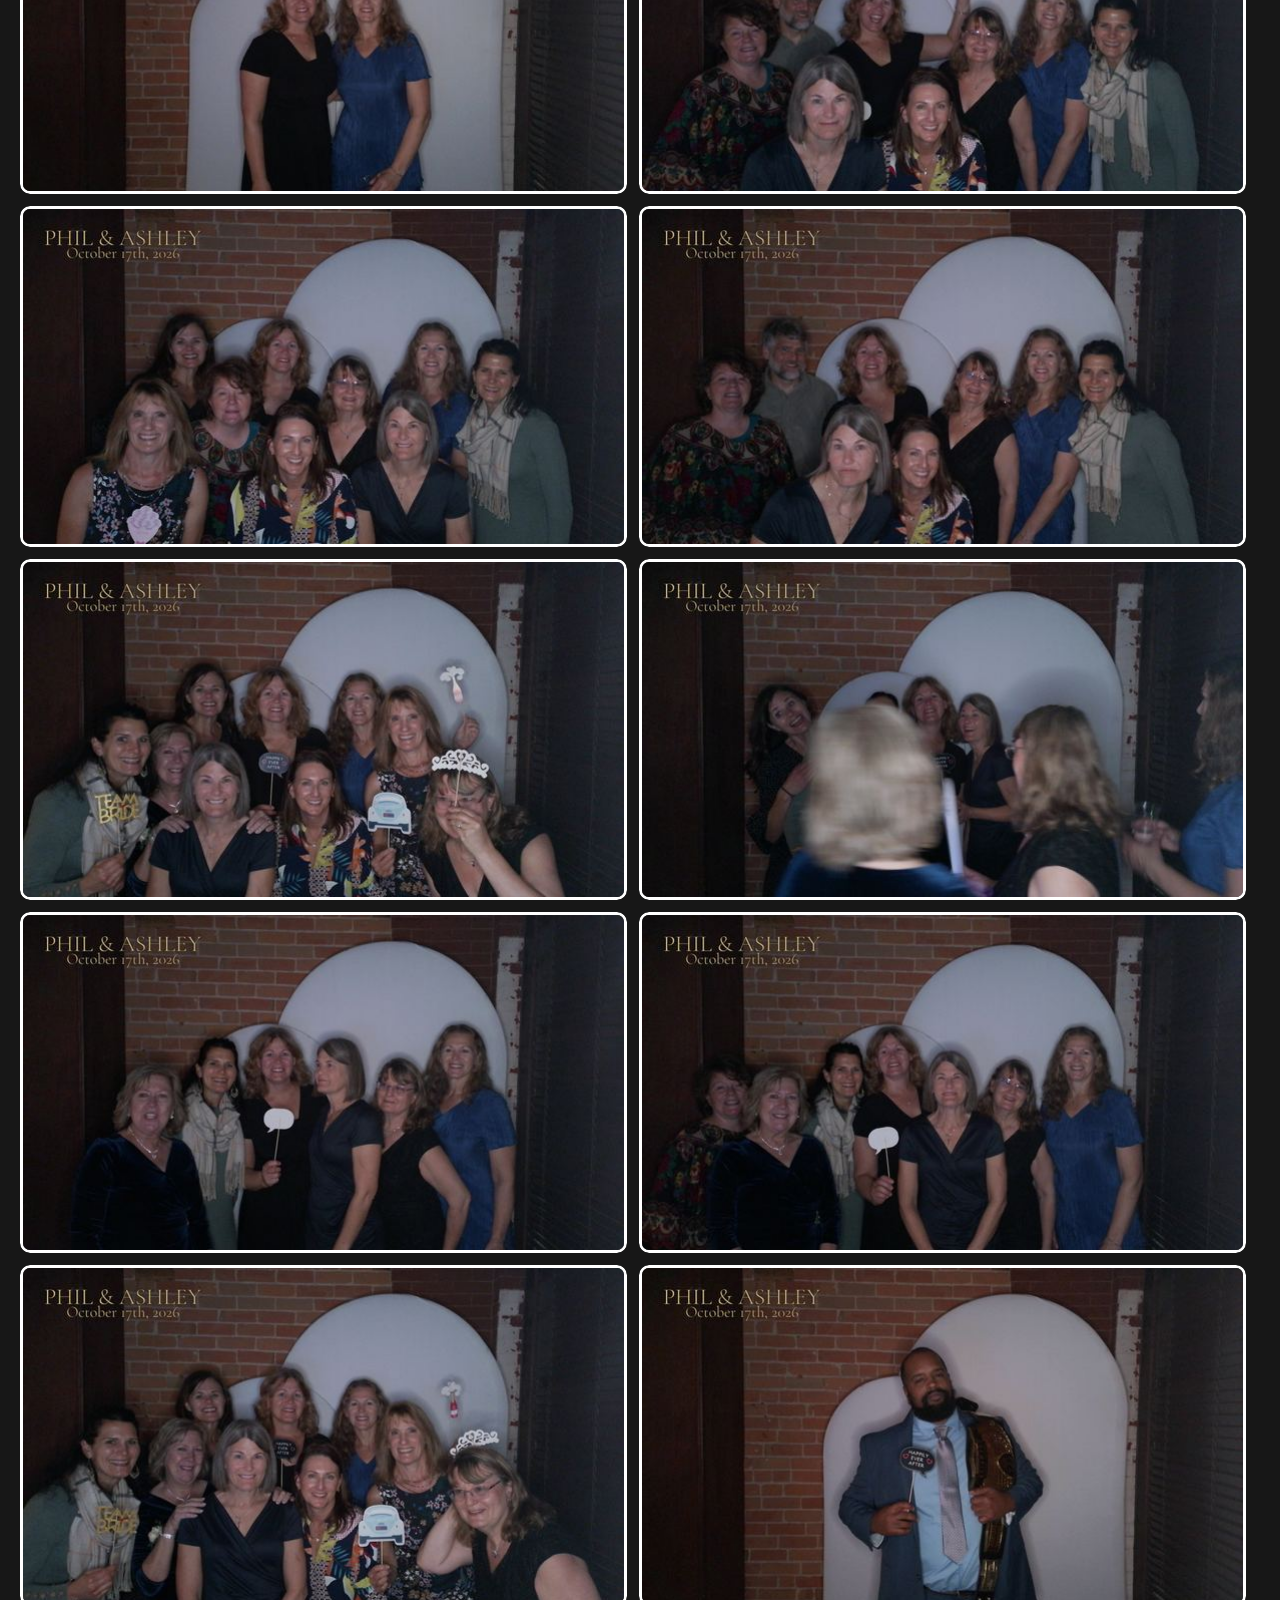
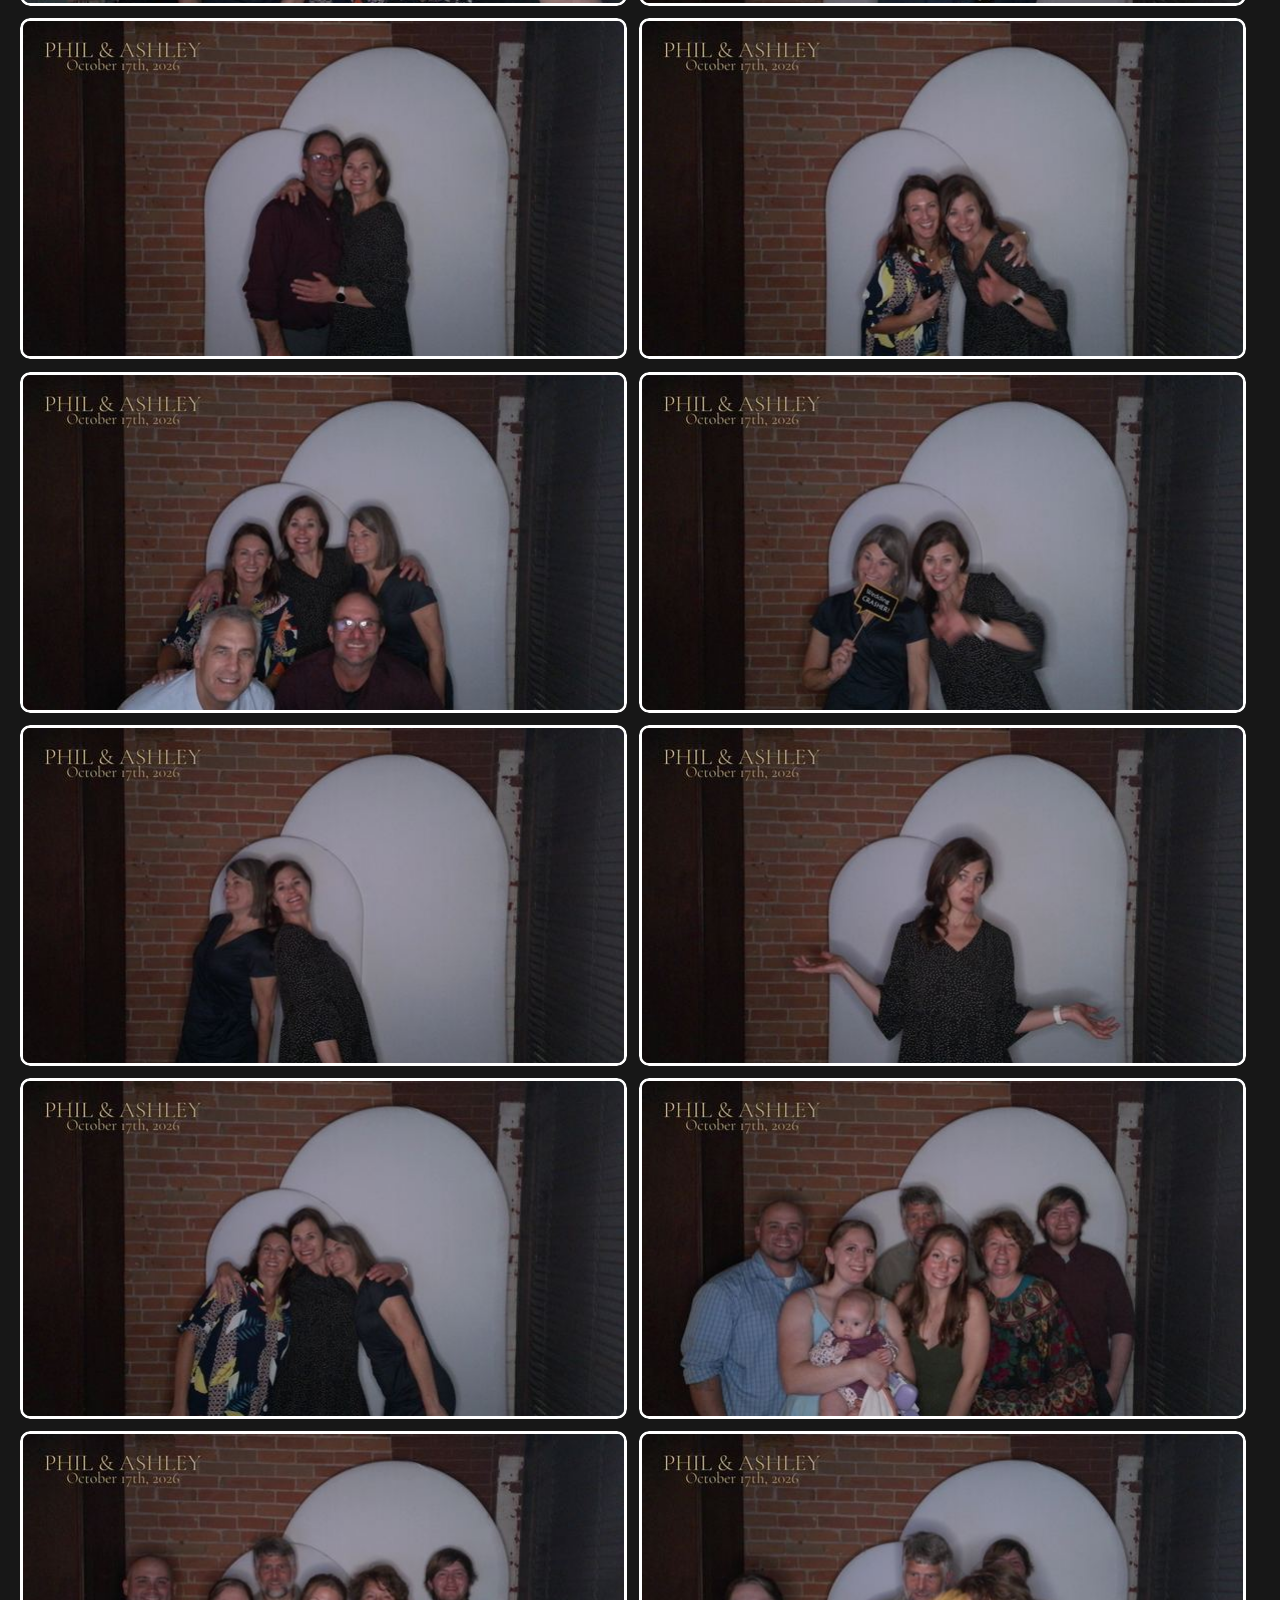
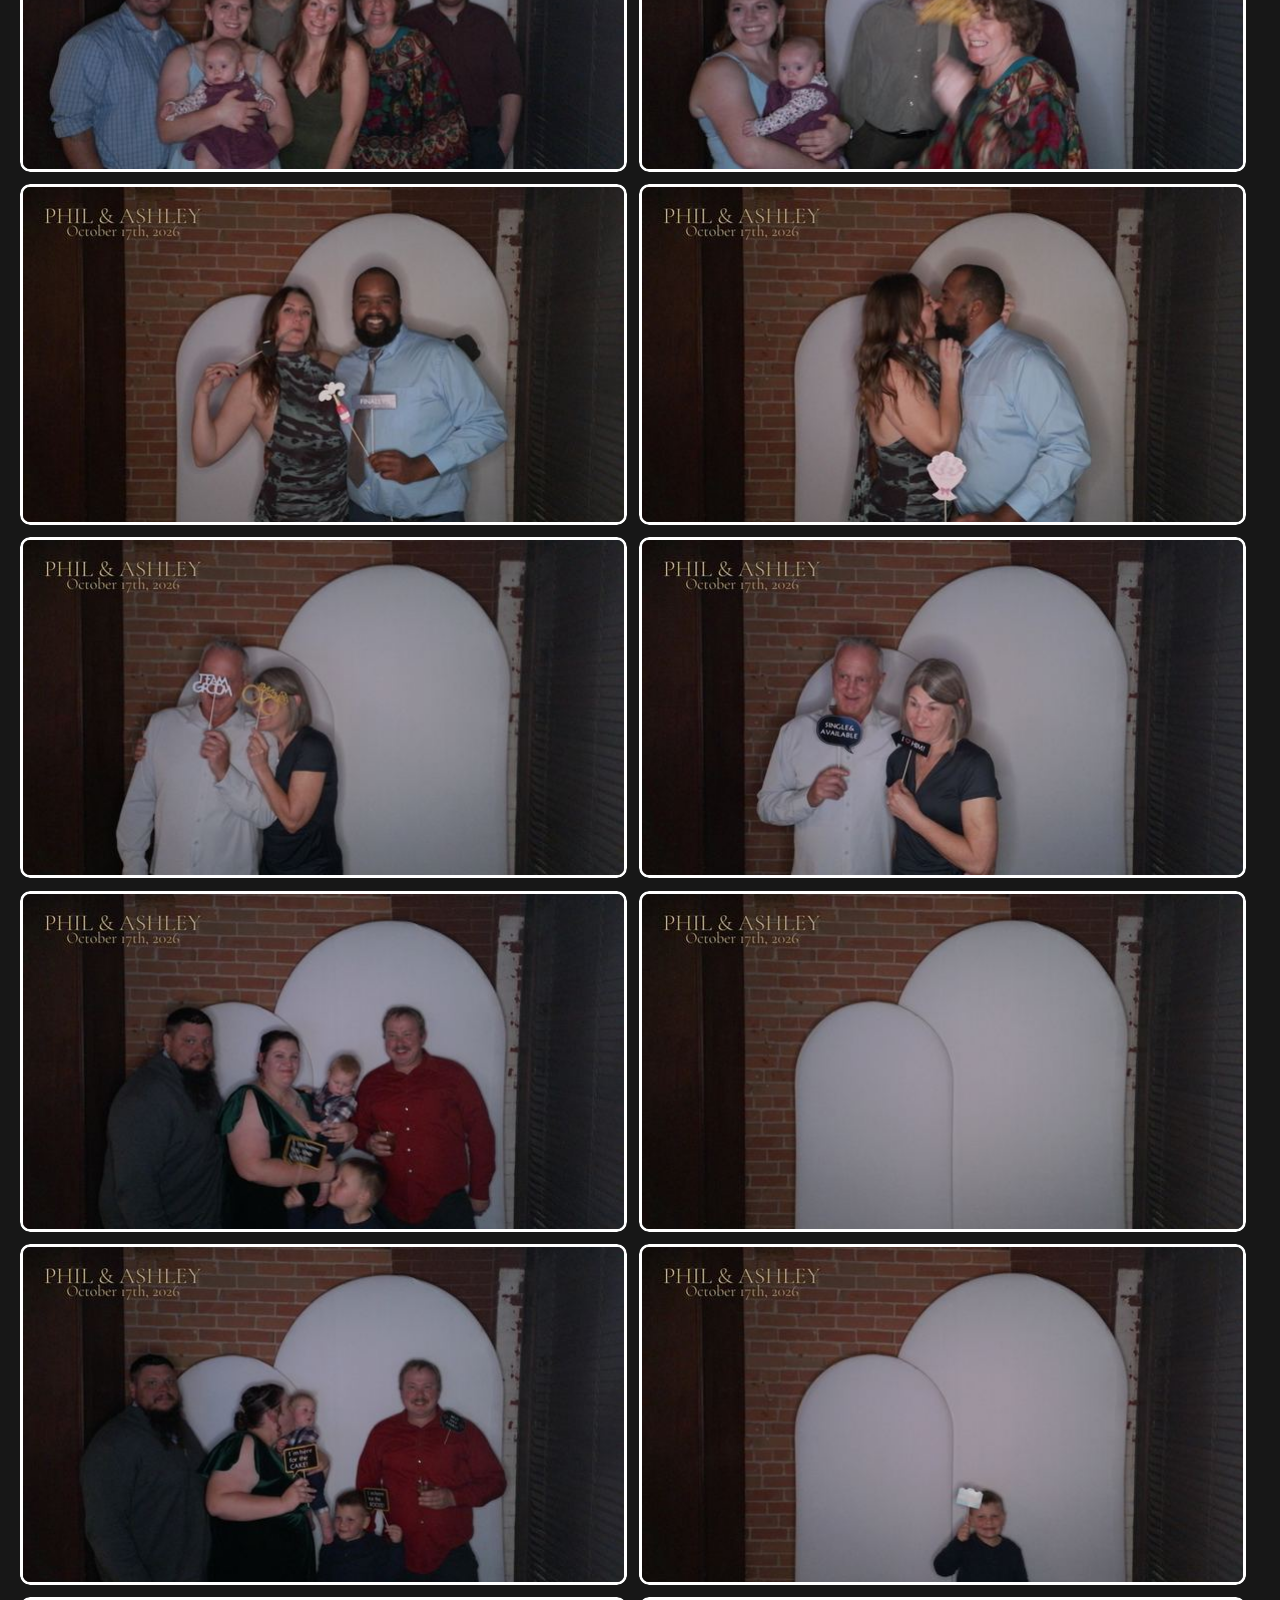
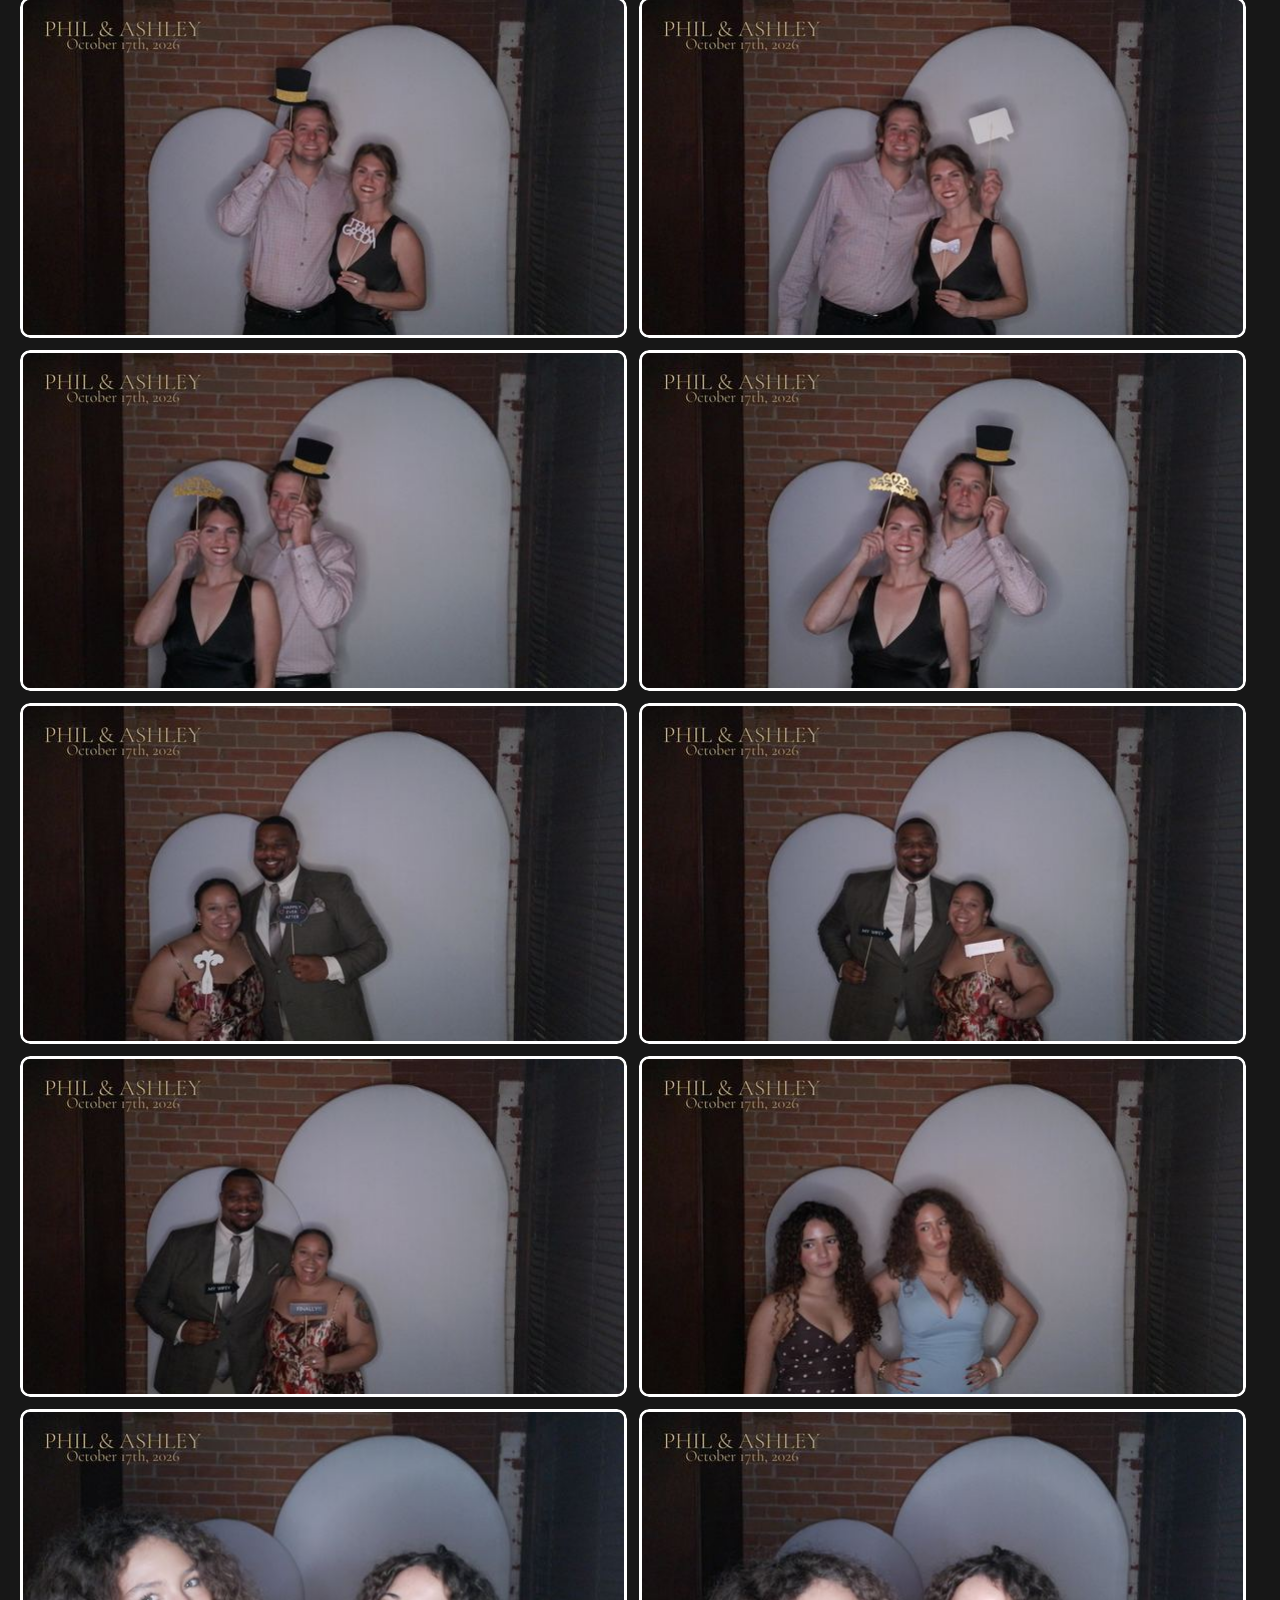
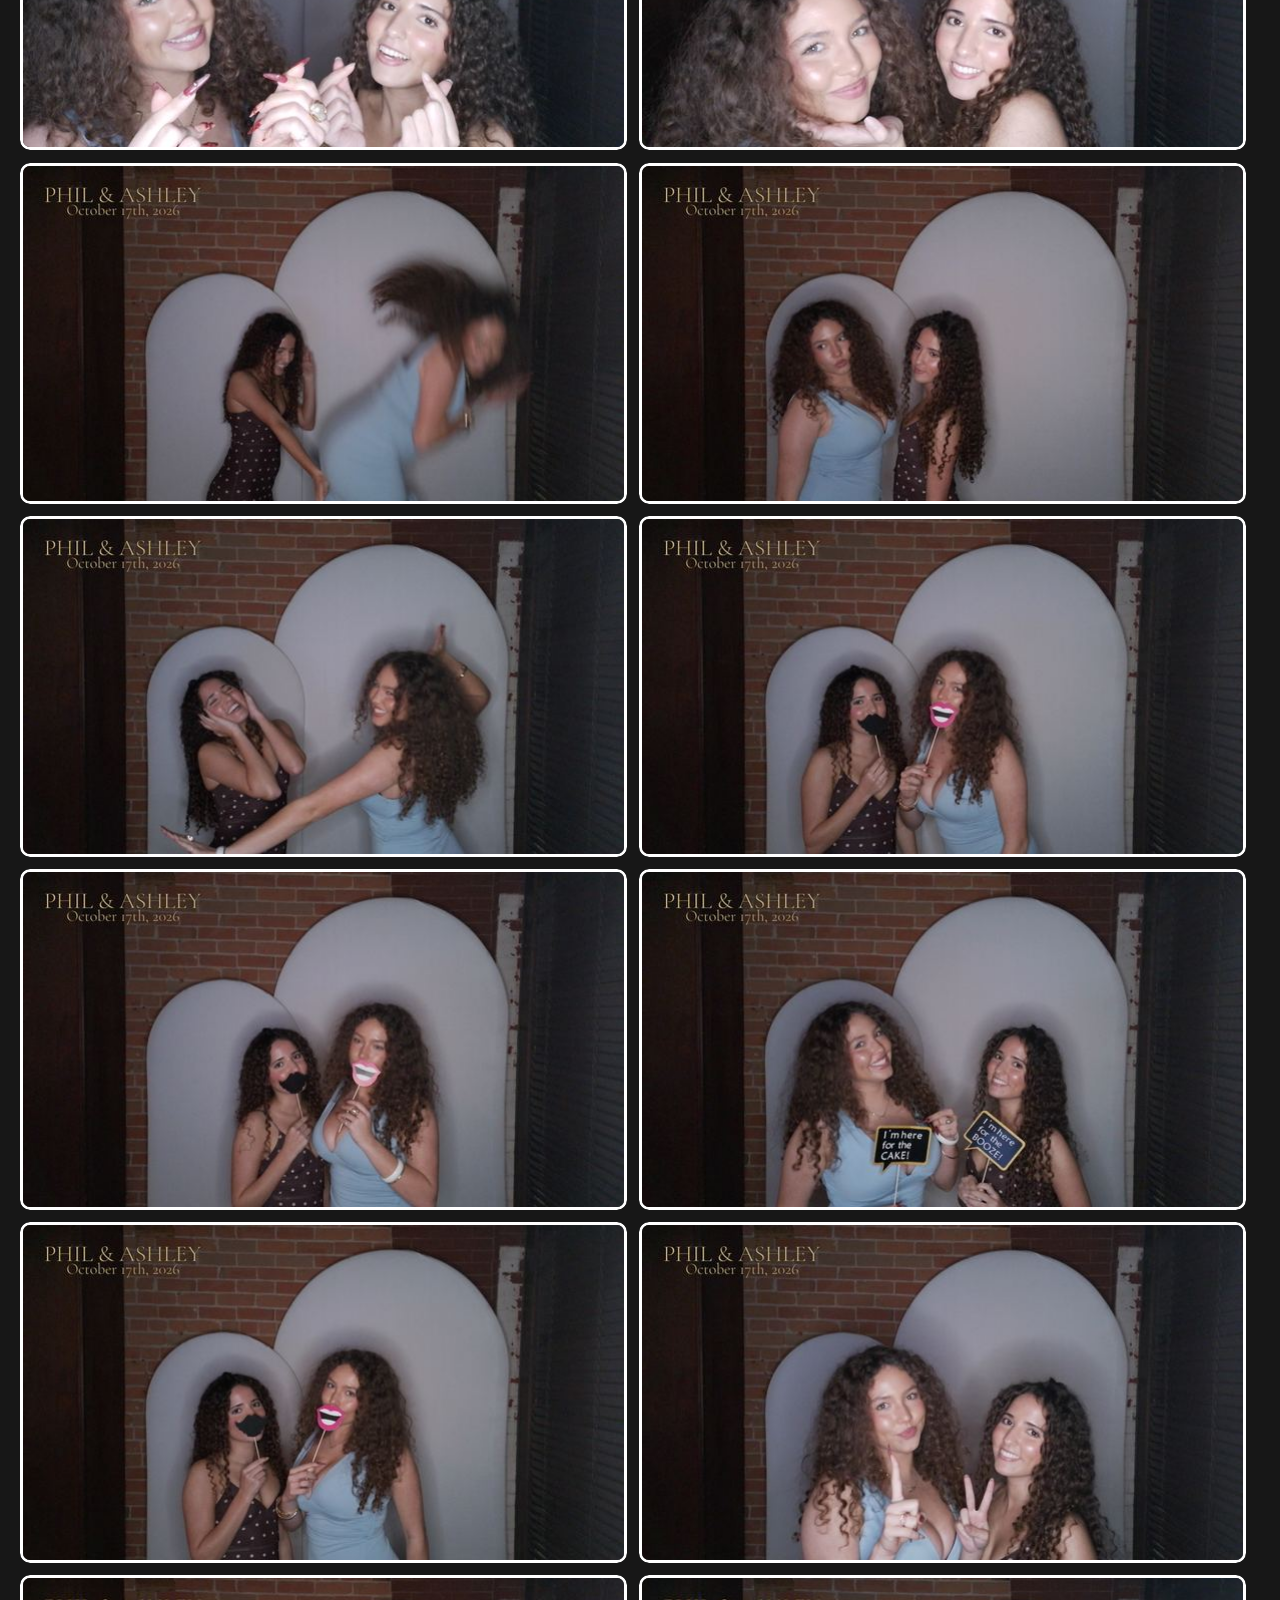
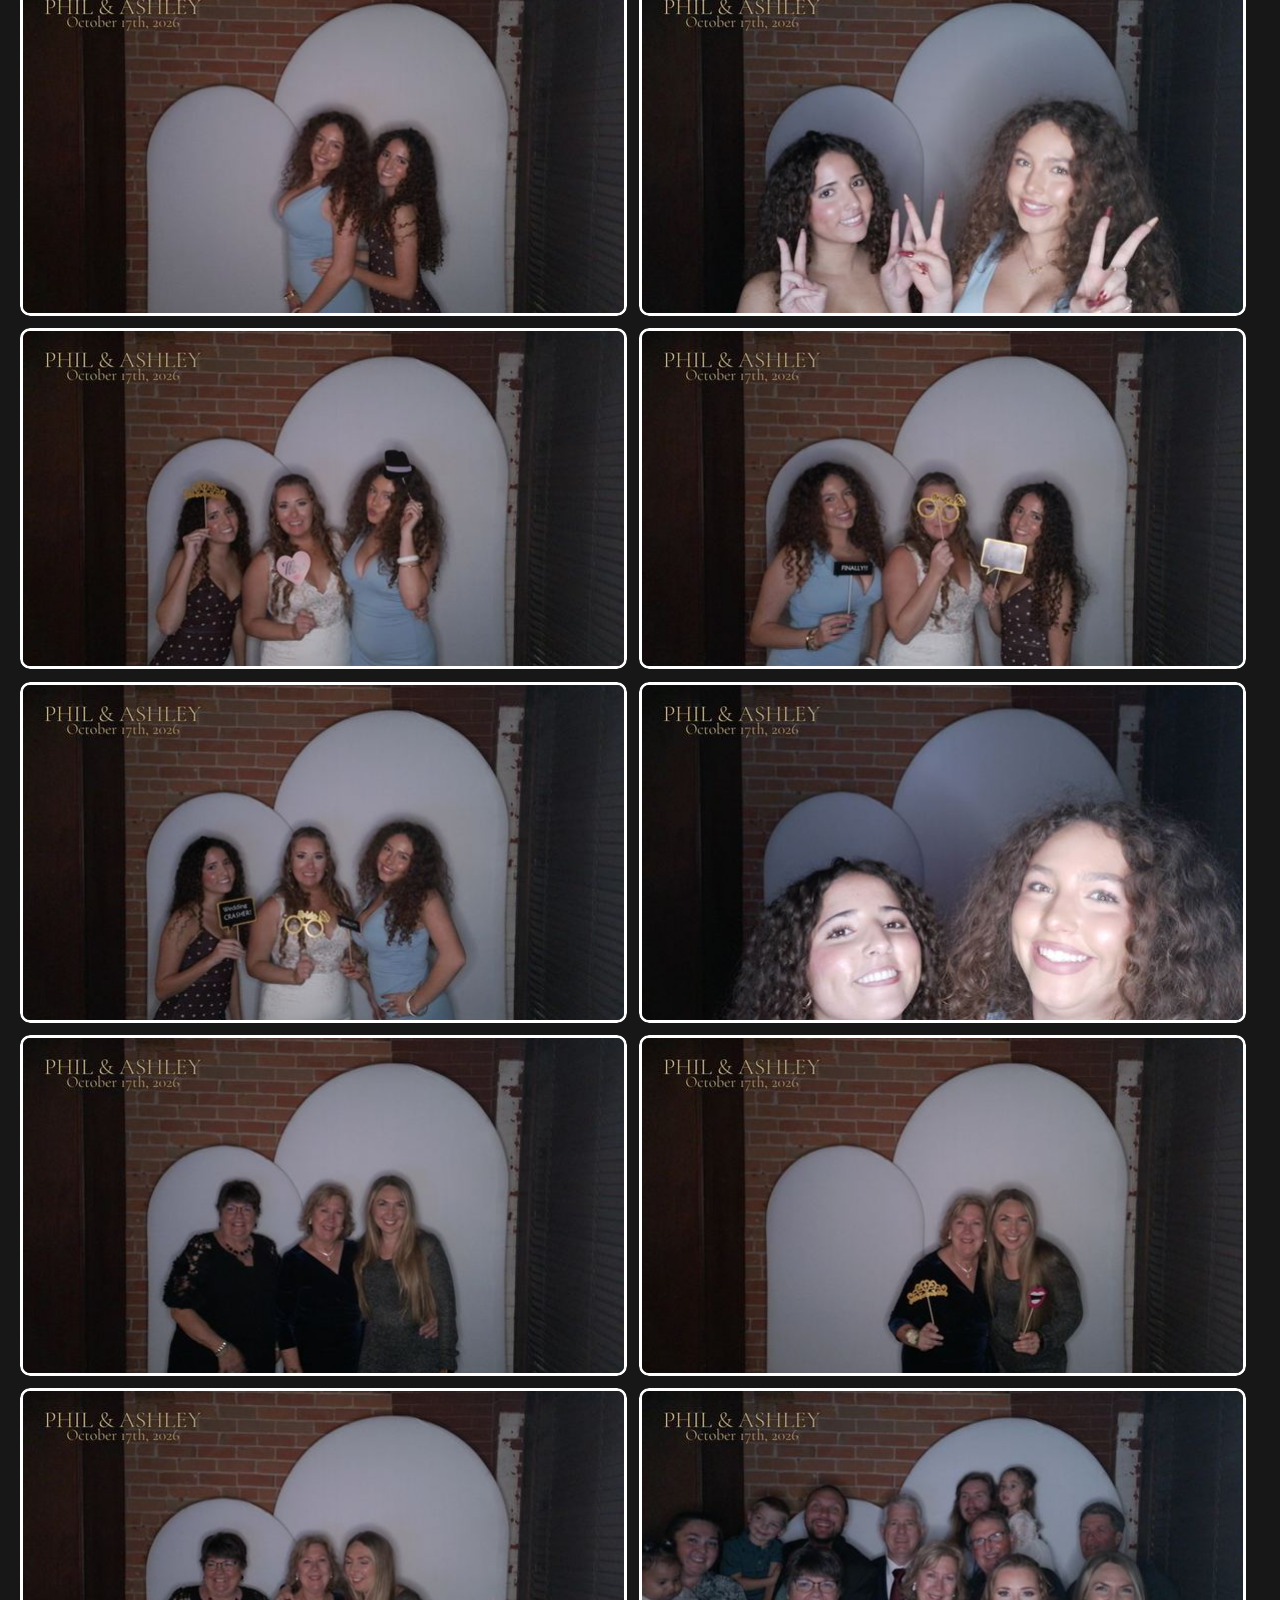
<file: photobooth.html>
<!DOCTYPE html>
<html lang="en">
<head>
  <meta charset="UTF-8">
  <meta name="viewport" content="width=device-width, initial-scale=1.0">
  <title>Photo Booth Gallery</title>
  <link rel="icon" href="favicon.ico">
  <link rel="preconnect" href="https://lh3.googleusercontent.com">
  <link rel="preconnect" href="https://drive.usercontent.google.com">
  <script src="config.js"></script>
  <script src="branding.js"></script>
  <link rel="stylesheet" href="shared.css">
</head>
<body>
  <a class="home-link" href="index.html">&lsaquo; Home</a>

  <h1>
    <span class="couple" data-brand="eventName"></span>
    <span class="subtitle" data-brand="subtitle"></span>
  </h1>
  <p class="tagline" data-brand-html="boothTagline"></p>
  <p class="refresh-hint" data-brand-html="boothRefresh"></p>

  <div id="g" class="gallery"></div>

  <!-- Lightbox -->
  <div id="lightbox" class="lightbox" onclick="closeLightbox(event)">
    <button class="lightbox-close" onclick="closeLightbox(event)" aria-label="Close">&#10005;</button>
    <button class="lightbox-nav prev" onclick="navLightbox(-1, event)" aria-label="Previous">&lsaquo;</button>
    <img id="lightboxImg" alt="Photo">
    <button class="lightbox-nav next" onclick="navLightbox(1, event)" aria-label="Next">&rsaquo;</button>
    <div class="lightbox-controls">
      <div id="lightboxCaption" class="lightbox-caption"></div>
      <a id="lightboxSave" href="#">&#128190; Save Hi Res Photo</a>
    </div>
  </div>

  <footer data-brand-html="footerHeart"></footer>

  <!-- Booth manifest/thumbnails. gallery.js falls back to guest defaults if
       these are NOT set, so this booth page MUST set them. -->
  <script>
    window.MANIFEST_URL = 'booth_manifest.json';
    window.THUMB_DIR = 'booth_thumbnails';
  </script>
  <script src="gallery.js"></script>
</body>
</html>
</file>
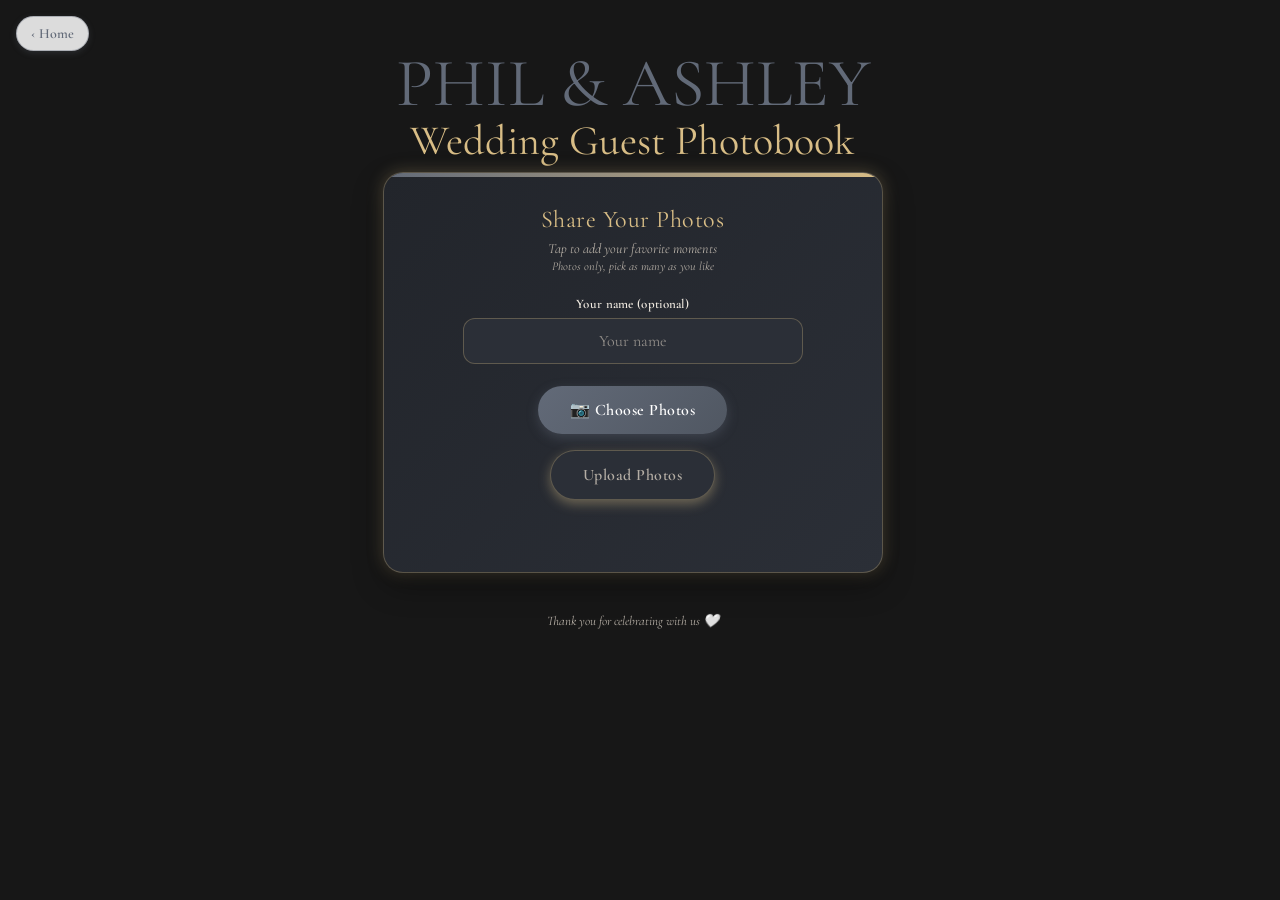
<file: upload.html>
<!DOCTYPE html>
<html lang="en">
<head>
  <meta charset="UTF-8">
  <title>Upload Photos</title>
  <meta name="viewport" content="width=device-width, initial-scale=1">
  <link rel="preload" href="fonts/alex-brush-latin-regular.woff2" as="font" type="font/woff2" crossorigin>
  <link rel="preconnect" href="https://script.google.com" crossorigin>
  <link rel="preconnect" href="https://www.googleapis.com" crossorigin>
  <script src="config.js"></script>
  <script src="branding.js"></script>
  <link rel="stylesheet" href="shared.css">

  <!-- ==============================================
       CONFIG
       The upload URL now comes from config.js (endpoints.photoUpload).
       The values below are technical tuning, not branding — leave them
       unless you know why you're changing them.
       ============================================== -->
  <script>
    window.CONFIG = {
      APPS_SCRIPT_URL: (window.EVENT_CONFIG
                        && window.EVENT_CONFIG.endpoints
                        && window.EVENT_CONFIG.endpoints.photoUpload) || '',
      MAX_SIZE:  50 * 1024 * 1024,   // 50 MB per photo
      CHUNK:     8  * 1024 * 1024,   // 8 MB chunks (photos usually fit in one)
      MAX_RETRY: 3,
      // Uploads are SEQUENTIAL by design — parallel chunk PUTs tested worse
      // on phone uplinks (contention -> latency -> chunk timeouts -> retries).
      BATCH_MAX: 25                  // must match BATCH_MAX in Code.gs
    };
  </script>

  <style>
    .upload-box {
      background: linear-gradient(
        135deg,
        var(--surface) 0%,
        var(--surface-alt) 100%
      );
      color: var(--on-surface);
    
      border: 1px solid var(--secondary-soft);
      border-radius: 20px;
      padding: 32px 24px;
      text-align: center;
      max-width: 500px;
      margin: 0 auto 24px auto;
    
      box-shadow:
        0 12px 30px rgba(0, 0, 0, 0.38),
        0 0 16px var(--secondary-soft);
    
      position: relative;
      overflow: hidden;
    }
    .upload-box::before {
      content: "";
      position: absolute;
      top: 0; left: 0; right: 0;
      height: 4px;
      background: linear-gradient(90deg, var(--primary) 0%, var(--secondary) 100%);
    }
    .upload-button.purple:disabled {
      background: var(--surface-alt);
      color: var(--muted);
      border: 1px solid var(--secondary-soft);
      opacity: 1;
    }
    .upload-box h3 {
      font-size: 24px;
      color: var(--secondary);
      font-weight: normal;
      letter-spacing: 0.5px;
      margin: 0 0 6px 0;
    }
    .upload-hint {
      color: var(--muted);
      font-size: 14px;
      margin: 0 0 22px 0;
      font-style: italic;
    }

    .name-field {
      max-width: 340px;
      margin: 0 auto 22px auto;
      text-align: left;
    }
    .name-field label {
      display: block;
      font-size: 13px;
      font-weight: 600;
      color: var(--on-surface);
      margin-bottom: 6px;
      letter-spacing: 0.3px;
      text-align: center;
    }
    #guestName {
      width: 100%;
      box-sizing: border-box;
      padding: 12px 16px;
    
      border: 1px solid var(--secondary-soft);
      border-radius: 12px;
    
      font-size: 16px;
      font-family: inherit;
      color: var(--on-surface);
      background: var(--surface-alt);
    
      outline: none;
      transition:
        border-color 0.15s,
        box-shadow 0.15s;
    
      text-align: center;
    }
    
    #guestName::placeholder {
      color: var(--muted);
      opacity: 0.75;
    }
    
    #guestName:focus {
      border-color: var(--secondary);
      box-shadow: 0 0 0 3px var(--secondary-soft);
    }

    .upload-button {
      display: inline-block;
      background: linear-gradient(135deg, var(--primary) 0%, var(--primary-dark) 100%);
      color: #fff;
      padding: 14px 32px;
      border-radius: 30px;
      font-size: 16px;
      font-weight: 600;
      letter-spacing: 0.5px;
      cursor: pointer;
      user-select: none;
      box-shadow: 0 4px 12px var(--primary-soft);
      transition: all 0.2s;
      border: none;
      font-family: inherit;
    }
    .upload-button:active:not(:disabled) {
      background: var(--primary-dark);
      box-shadow: 0 2px 6px var(--primary-shadow);
      transform: translateY(1px);
    }
    .upload-button:disabled {
      opacity: 0.5;
      cursor: not-allowed;
      box-shadow: none;
    }
    .upload-button.purple {
      background: linear-gradient(135deg, var(--secondary) 0%, var(--secondary-dark) 100%);
      box-shadow: 0 4px 12px var(--secondary-glow);
    }
    .upload-button.purple:active:not(:disabled) {
      background: var(--secondary-dark);
      box-shadow: 0 2px 6px var(--secondary-soft);
    }

    .file-info {
      margin: 14px auto 0 auto;
      max-width: 380px;
      padding: 10px 14px;
      background: var(--surface-alt);
      border: 1px solid var(--secondary-soft);
      border-radius: 10px;
      font-size: 14px;
      color: var(--on-surface);
      display: none;
      text-align: left;
    }
    .file-info.visible { display: block; }
    .file-info .name { font-weight: 600; }
    .file-info .size { color: var(--muted); font-size: 13px; margin-top: 2px; }

    .progress-wrap {
      margin: 22px auto 0 auto;
      max-width: 420px;
      display: none;
    }
    .progress-wrap.visible { display: block; }

    .progress-label {
      display: flex;
      justify-content: space-between;
      font-size: 14px;
      color: var(--text);
      margin-bottom: 8px;
      font-weight: 600;
    }
    .progress-label .pct { color: var(--secondary-dark); }

    .progress-bar {
      width: 100%;
      height: 22px;
      background: var(--surface-alt);
      border-radius: 12px;
      overflow: hidden;
      border: 1px solid var(--secondary-soft);
      box-shadow: inset 0 1px 3px rgba(0,0,0,0.08);
      position: relative;
    }
    .progress-fill {
      height: 100%;
      width: 0%;
      background: linear-gradient(90deg, var(--secondary) 0%, var(--secondary-dark) 100%);
      transition: width 0.25s ease-out;
      border-radius: 12px;
      box-shadow: 0 0 12px var(--secondary-glow);
    }
    .progress-fill::after {
      content: "";
      position: absolute;
      top: 0; left: 0; right: 0; bottom: 0;
      background-image: linear-gradient(
        45deg,
        rgba(255,255,255,0.18) 25%, transparent 25%,
        transparent 50%,
        rgba(255,255,255,0.18) 50%, rgba(255,255,255,0.18) 75%,
        transparent 75%, transparent
      );
      background-size: 28px 28px;
      animation: stripes 1s linear infinite;
      opacity: 0.7;
    }
    .progress-wrap.done .progress-fill::after { animation: none; opacity: 0; }
    @keyframes stripes {
      0%   { background-position: 0 0; }
      100% { background-position: 28px 0; }
    }

    .progress-bytes {
      text-align: center;
      font-size: 13px;
      color: var(--muted);
      margin-top: 8px;
    }

    .keep-open-warn {
      display: none;
      position: fixed;
      left: 0;
      right: 0;
      bottom: 0;
      z-index: 1000;
      padding: 12px 16px calc(12px + env(safe-area-inset-bottom, 0px));
      background: #fdf6e3;
      border-top: 2px solid rgba(200, 138, 0, 0.45);
      box-shadow: 0 -2px 12px rgba(0, 0, 0, 0.12);
      font-size: 13px;
      line-height: 1.45;
      color: #8a6100;
      text-align: center;
    }
    .keep-open-warn.visible { display: block; }

    /* Stop the banner covering the end of the photo list */
    body.warn-open { padding-bottom: 110px; }

    /* Per-photo status list */
    .file-list {
      margin: 18px auto 0 auto;
      max-width: 420px;
      text-align: left;
      display: none;
    }
    .file-list.visible { display: block; }
    .file-list h4 {
      font-size: 13px;
      color: var(--muted);
      margin: 0 0 8px 0;
      font-weight: 600;
      text-transform: uppercase;
      letter-spacing: 0.5px;
      text-align: center;
    }
    .file-row {
      display: flex;
      align-items: center;
      gap: 10px;
      padding: 6px 10px;
      font-size: 13px;
      border-bottom: 1px solid var(--secondary-soft);
    }
    .file-row:last-child { border-bottom: none; }
    .file-row .icon {
      width: 18px;
      text-align: center;
      font-size: 14px;
      flex-shrink: 0;
    }
    .file-row .fname {
      flex: 1;
      overflow: hidden;
      text-overflow: ellipsis;
      white-space: nowrap;
    }
    .file-row.done      .icon { color: var(--primary-dark); }
    .file-row.error     .icon { color: #b85555; }
    .file-row.error     .fname { color: #b85555; }
    .file-row.uploading .icon { color: var(--secondary-dark); }
    .file-row.queued    .fname { color: var(--muted); }

    #status {
      margin-top: 18px;
      font-weight: 600;
      color: var(--primary-dark);
      min-height: 22px;
      font-size: 15px;
    }
    #status.error   { color: #b85555; }
    #status.warn    { color: #c88a00; }
    #status.success { color: var(--primary-dark); }

  </style>
</head>
<body>

<a class="home-link" href="index.html">
  <span aria-hidden="true">&lsaquo;</span>
  <span>Home</span>
</a>

<h1>
  <span class="couple" data-brand="eventName"></span>
  <span class="subtitle" data-brand="subtitle"></span>
</h1>

<div class="upload-box">
  <h3 data-brand="uploadHeading">Share Your Photos</h3>
  <p class="upload-hint">
    <span data-brand="uploadHint">Tap to add your favorite moments</span><br>
    <span style="font-size:12px;" data-brand="uploadSubhint">Photos only, pick as many as you like</span>
  </p>

  <div class="name-field">
    <label for="guestName">Your name (optional)</label>
    <input type="text" id="guestName" placeholder="Your name"
           autocomplete="name" maxlength="40">
  </div>

  <button class="upload-button" id="chooseBtn" type="button">
    &#128247; Choose Photos
  </button>

  <input type="file" id="fileInput"
         accept="image/jpeg,image/png,image/heic,image/heif,image/webp"
         multiple
         style="display:none;">

  <div class="file-info" id="fileInfo">
    <div class="name" id="fileName"></div>
    <div class="size" id="fileSize"></div>
  </div>

  <div style="margin-top: 16px;">
    <button class="upload-button purple" id="uploadBtn" type="button" disabled>
      Upload Photos
    </button>
  </div>

  <div class="progress-wrap" id="progressWrap">
    <div class="progress-label">
      <span id="progressStatus">Uploading&hellip;</span>
      <span class="pct" id="progressPct">0%</span>
    </div>
    <div class="progress-bar"><div class="progress-fill" id="progressFill"></div></div>
    <div class="progress-bytes" id="progressBytes"></div>
  </div>

  <div class="file-list" id="fileList">
    <h4>Photos</h4>
    <div id="fileRows"></div>
  </div>

  <div id="status"></div>
</div>

<div class="keep-open-warn" id="keepOpenWarn">
  &#9888;&#65039; <strong>Keep this page open</strong> until it says Done.
  <span style="display:block;font-size:12px;opacity:0.85;">
    Switching apps may cancel the remaining photos.
  </span>
</div>

<footer data-brand-html="footerHeart">Thank you for celebrating with us</footer>

<script>
  const {APPS_SCRIPT_URL, MAX_SIZE, CHUNK, MAX_RETRY, BATCH_MAX} = window.CONFIG;

  // Accent emoji for the success message (from config.js), with a safe default.
  const HEART = (window.EVENT_CONFIG && window.EVENT_CONFIG.text && window.EVENT_CONFIG.text.heart) || '\uD83D\uDC9A';

  const OK_TYPES = [
    'image/jpeg', 'image/jpg', 'image/png',
    'image/heic', 'image/heif', 'image/webp'
  ];
  const OK_EXTS = ['.jpg','.jpeg','.png','.heic','.heif','.webp'];

  const LS = {
    get(k){ try { return localStorage.getItem(k); } catch(_) { return null; } },
    set(k,v){ try { localStorage.setItem(k,v); } catch(_) {} }
  };

  // ============================================================
  // DOM
  // ============================================================
  const $ = (id) => document.getElementById(id);
  const guestNameEl    = $('guestName');
  const chooseBtn      = $('chooseBtn');
  const fileInput      = $('fileInput');
  const fileInfo       = $('fileInfo');
  const fileNameEl     = $('fileName');
  const fileSizeEl     = $('fileSize');
  const uploadBtn      = $('uploadBtn');
  const progressWrap   = $('progressWrap');
  const progressFill   = $('progressFill');
  const progressPct    = $('progressPct');
  const progressStatus = $('progressStatus');
  const progressBytes  = $('progressBytes');
  const fileList       = $('fileList');
  const fileRows       = $('fileRows');
  const statusEl       = $('status');
  const keepOpenWarn = $('keepOpenWarn');

  const savedName = LS.get('guestName');
  if (savedName) guestNameEl.value = savedName;
  guestNameEl.addEventListener('change', () => {
    LS.set('guestName', guestNameEl.value.trim());
  });

  // ============================================================
  // Warn on leave mid-upload
  // ============================================================
  let uploadInProgress = false;
  window.addEventListener('beforeunload', (e) => {
    if (uploadInProgress) {
      e.preventDefault();
      e.returnValue = '';
      return '';
    }
  });

  // ============================================================
  // File selection (multi)
  // ============================================================
  let queue = [];   // [{file, row, status, uploadUrl}]

  chooseBtn.addEventListener('click', () => fileInput.click());

  fileInput.addEventListener('change', (e) => {
    queue = [];
    fileRows.innerHTML = '';
    fileList.classList.remove('visible');
    progressWrap.classList.remove('visible');
    setStatus('');

    const files = Array.from(e.target.files || []);
    if (!files.length) return;

    let totalSize = 0;
    let accepted = 0;

    files.forEach(file => {
      const row = makeFileRow(file.name);
      if (!isPhotoFile(file)) {
        markRow(row, 'error', '\u2717', 'Not a photo — skipped');
        return;
      }
      if (file.size > MAX_SIZE) {
        const mb = (file.size / 1024 / 1024).toFixed(1);
        markRow(row, 'error', '\u2717', `Too large (${mb} MB) — skipped`);
        return;
      }
      queue.push({file, row, status: 'queued', uploadUrl: null});
      totalSize += file.size;
      accepted++;
    });

    if (accepted === 0) {
      setStatus('No valid photos selected (JPG/PNG/HEIC/WebP, max 50 MB).', 'error');
      uploadBtn.disabled = true;
      fileList.classList.add('visible');
      return;
    }

    fileNameEl.textContent = accepted === 1
      ? queue[0].file.name
      : `${accepted} photos selected`;
    fileSizeEl.textContent = fmtBytes(totalSize) + ' total';
    fileInfo.classList.add('visible');
    fileList.classList.add('visible');
    uploadBtn.disabled = false;
  });

  function isPhotoFile(file) {
    if (OK_TYPES.indexOf((file.type || '').toLowerCase()) !== -1) return true;
    const n = file.name.toLowerCase();
    return OK_EXTS.some(ext => n.endsWith(ext));
  }

  function makeFileRow(name) {
    const row = document.createElement('div');
    row.className = 'file-row queued';
    row.innerHTML = `<span class="icon">&bull;</span><span class="fname"></span>`;
    row.querySelector('.fname').textContent = name;
    fileRows.appendChild(row);
    return row;
  }

  function markRow(row, statusClass, icon, extra) {
    row.className = 'file-row ' + statusClass;
    row.querySelector('.icon').textContent = icon;
    if (extra) {
      const base = row.querySelector('.fname').textContent.split(' — ')[0];
      row.querySelector('.fname').textContent = base + ' — ' + extra;
    }
  }

  function lockUI(locked) {
    uploadBtn.disabled   = locked;
    chooseBtn.disabled   = locked;
    guestNameEl.disabled = locked;
  }

  function showKeepOpen() {
    keepOpenWarn.classList.add('visible');
    document.body.classList.add('warn-open');
  }

  function hideKeepOpen() {
    keepOpenWarn.classList.remove('visible');
    document.body.classList.remove('warn-open');
  }

  // ============================================================
  // Upload button
  // ============================================================
  uploadBtn.addEventListener('click', async () => {
    if (!queue.length) return;

    lockUI(true);
    progressWrap.classList.add('visible');
    progressWrap.classList.remove('done');
    if (queue.length > 2) showKeepOpen();
    uploadInProgress = true;

    const guestName = guestNameEl.value.trim() || 'anonymous';

    // ---- ONE Apps Script call for the whole batch ----------------
    progressStatus.textContent = 'Preparing…';
    try {
      await initBatch(guestName);
    } catch (err) {
      console.error('batch init failed:', err);
      uploadInProgress = false;
      hideKeepOpen();
      progressStatus.textContent = 'Upload failed';
      setStatus('Could not start the upload. Check your connection and try again.', 'error');
      lockUI(false);
      uploadBtn.disabled = false;
      return;
    }

    // ---- Sequential uploads straight to Drive --------------------
    // One photo at a time, on purpose. Concurrent chunk PUTs performed
    // worse in testing on phone uplinks.
    let uploaded = 0, failed = 0;

    for (let i = 0; i < queue.length; i++) {
      const item = queue[i];
      if (item.status !== 'queued') continue;   // skips init-time failures

      item.status = 'uploading';
      markRow(item.row, 'uploading', '\u2191');
      progressStatus.textContent = `Photo ${i + 1} of ${queue.length}`;

      try {
        await uploadOne(item, guestName);
        item.status = 'done';
        markRow(item.row, 'done', '\u2713');
        uploaded++;
      } catch (err) {
        console.error('Photo failed:', item.file.name, err);
        item.status = 'error';
        markRow(item.row, 'error', '\u2717', (err.message || 'failed').slice(0, 40));
        failed++;
      }
    }

    // Include any photos initBatch already flagged as failed.
    failed   = queue.filter(it => it.status === 'error').length;
    uploaded = queue.filter(it => it.status === 'done').length;

    uploadInProgress = false;
    hideKeepOpen();
    progressWrap.classList.add('done');

    if (uploaded > 0) pingGalleryRefresh(guestName, uploaded);

    if (failed === 0) {
      progressStatus.textContent = 'Done!';
      setStatus(`\u2713 ${uploaded} photo${uploaded === 1 ? '' : 's'} uploaded — thank you ${HEART}`, 'success');
      resetForNextBatch();
    } else if (uploaded > 0) {
      progressStatus.textContent = `${uploaded} of ${queue.length} uploaded`;
      setStatus(`Uploaded ${uploaded} of ${queue.length}. ${failed} failed — tap Upload to retry.`, 'warn');
      queue.forEach(it => { if (it.status === 'error') it.status = 'queued'; });
      lockUI(false);
    } else {
      progressStatus.textContent = 'Upload failed';
      setStatus('All uploads failed. Please check your connection and try again.', 'error');
      queue.forEach(it => { it.status = 'queued'; });
      lockUI(false);
    }
  });

  function resetForNextBatch() {
    queue = [];
    fileInput.value = '';
    fileInfo.classList.remove('visible');
    uploadBtn.disabled = true;
    chooseBtn.disabled = false;
    guestNameEl.disabled = false;
  }

    async function initBatch(guestName) {
    const pending = queue.filter(it => it.status === 'queued' && !it.uploadUrl);
    if (!pending.length) return;

    for (let start = 0; start < pending.length; start += BATCH_MAX) {
      const slice = pending.slice(start, start + BATCH_MAX);

      const resp = await callAppsScript({
        action:    'initPhotoUploadBatch',
        guestName: guestName,
        origin:    window.location.origin,
        files: slice.map(it => ({
          filename:  it.file.name,
          mimeType:  it.file.type || 'image/jpeg',
          sizeBytes: it.file.size
        }))
      });

      if (resp.error) throw new Error(resp.error);
      const sessions = resp.sessions || [];

      slice.forEach((it, i) => {
        const s = sessions[i];
        if (s && s.uploadUrl) {
          it.uploadUrl = s.uploadUrl;
        } else {
          it.status = 'error';
          markRow(it.row, 'error', '\u2717', (s && s.error) || 'no upload URL');
        }
      });
    }
  }

  // ============================================================
  // Signed URL upload for one photo
  // ============================================================
  async function uploadOne(item, guestName) {
    const file = item.file;
    updateProgress(0, file.size);

    // Session lost / expired? Re-init just this one file.
    if (!item.uploadUrl) {
      const one = await callAppsScript({
        action:    'initPhotoUpload',
        filename:  file.name,
        mimeType:  file.type || 'image/jpeg',
        sizeBytes: file.size,
        guestName: guestName,
        origin:    window.location.origin
      });
      if (one.error) throw new Error(one.error);
      if (!one.uploadUrl) throw new Error('no upload URL received');
      item.uploadUrl = one.uploadUrl;
    }

    let offset = 0;
    let attempts = 0;
    let fileId = null;

    while (offset < file.size) {
      const end = Math.min(offset + CHUNK, file.size);
      const chunk = file.slice(offset, end);

      try {
        const result = await putChunk(item.uploadUrl, chunk, offset, file.size);
        if (result.done) {
          fileId = result.meta.id;
          offset = file.size;
        } else {
          offset = result.nextOffset;
          attempts = 0;
        }
      } catch (err) {
        if (attempts < MAX_RETRY) {
          attempts++;
          await sleep(1500 * attempts);
          continue;
        }
        item.uploadUrl = null; // force a fresh session on manual retry
        throw err;
      }
      updateProgress(offset, file.size);
    }

    if (!fileId) throw new Error('no file id returned');
    updateProgress(file.size, file.size);
  }

  // ============================================================
  // Chunk PUT — XHR gets better CORS behavior than fetch on Drive
  // ============================================================
  function putChunk(uploadUrl, chunk, offset, totalSize) {
    return new Promise((resolve, reject) => {
      const xhr = new XMLHttpRequest();
      xhr.open('PUT', uploadUrl, true);
      xhr.setRequestHeader('Content-Range',
        `bytes ${offset}-${offset + chunk.size - 1}/${totalSize}`);

      xhr.onload = () => {
        if (xhr.status === 200 || xhr.status === 201) {
          try {
            resolve({done: true, meta: JSON.parse(xhr.responseText)});
          } catch (_) {
            resolve({done: true, meta: {id: 'unknown'}});
          }
        } else if (xhr.status === 308) {
          const range = xhr.getResponseHeader('Range');
          const nextOffset = range
            ? parseInt(range.split('-')[1], 10) + 1
            : offset + chunk.size;
          resolve({done: false, nextOffset});
        } else {
          reject(new Error(`server ${xhr.status}: ${xhr.responseText.slice(0, 120)}`));
        }
      };

      xhr.onerror   = () => reject(new Error('network error'));
      xhr.ontimeout = () => reject(new Error('timeout'));
      xhr.timeout   = 120000;   // 2 min per chunk

      xhr.send(chunk);
    });
  }

  // ============================================================
  // Helpers
  // ============================================================
  async function callAppsScript(payload) {
    const resp = await fetch(APPS_SCRIPT_URL, {
      method: 'POST',
      body: JSON.stringify(payload),
      redirect: 'follow'
    });
    if (!resp.ok) throw new Error(`Apps Script returned ${resp.status}`);
    return resp.json();
  }

  function updateProgress(loaded, total) {
    const pct = Math.min(100, Math.round((loaded / total) * 100));
    progressFill.style.width = pct + '%';
    progressPct.textContent = pct + '%';
    progressBytes.textContent = `${fmtBytes(loaded)} / ${fmtBytes(total)}`;
  }

  function setStatus(msg, kind) {
    statusEl.textContent = msg;
    statusEl.className = kind || '';
  }

  function fmtBytes(bytes) {
    if (bytes < 1024) return bytes + ' B';
    if (bytes < 1024 * 1024) return (bytes / 1024).toFixed(1) + ' KB';
    if (bytes < 1024 * 1024 * 1024) return (bytes / (1024 * 1024)).toFixed(1) + ' MB';
    return (bytes / (1024 * 1024 * 1024)).toFixed(2) + ' GB';
  }

  function sleep(ms) { return new Promise(r => setTimeout(r, ms)); }

  function pingGalleryRefresh(guestName, photoCount) {
    const payload = JSON.stringify({
      action: 'requestGalleryRefresh',
      guestName: guestName,
      photoCount: photoCount
    });
    try {
      fetch(APPS_SCRIPT_URL, {
        method: 'POST',
        body: payload,
        keepalive: true,          // survives tab close / navigation
        redirect: 'follow'
      }).catch(() => {});
    } catch (_) { /* never block the UI on this */ }
  }
</script>

</body>
</html>
</file>
<file: shared.css>
/* ============================================================================
 *  shared.css — styling for every page.
 *
 *  You pick TWO colors in config.js (primary + secondary). Everything else
 *  here — darker button shades, soft borders, glows — is DERIVED from those
 *  two with color-mix(), so the palette always stays coordinated.
 *  The values after each var() fallback are the original wedding palette,
 *  so the site still looks right even with JavaScript disabled.
 * ========================================================================== */

@font-face {
  font-family: 'Alex Brush';
  font-style: normal;
  font-weight: 400;
  font-display: swap;
  src: url('fonts/alex-brush-latin-regular.woff2') format('woff2');
}

:root {
  --script-font: var(--cfg-script-font, 'Alex Brush', Georgia, cursive);
  --body-font:   var(--cfg-body-font, 'Georgia', 'Times New Roman', serif);

  /* The two configured colors */
  --primary:   var(--cfg-primary, #7a8f6a);
  --secondary: var(--cfg-secondary, #8b7db8);

  /* Derived darker shades for gradients / active states */
  --primary-dark:   color-mix(in srgb, var(--primary) 82%, black);
  --secondary-dark: color-mix(in srgb, var(--secondary) 80%, black);

  /* Derived soft tints for borders / shadows / glows */
  --primary-soft:    color-mix(in srgb, var(--primary) 40%, transparent);
  --primary-shadow:  color-mix(in srgb, var(--primary) 25%, transparent);
  --secondary-soft:  color-mix(in srgb, var(--secondary) 30%, transparent);
  --secondary-glow:  color-mix(in srgb, var(--secondary) 40%, transparent);

  /* Legacy aliases so older selectors keep working */
  --accent:       var(--primary);
  --accent-soft:  var(--primary-soft);
  --accent-shadow:var(--primary-shadow);
  --title:        var(--primary);
  --subtitle:     var(--secondary);

  --white: var(--cfg-background, #fdfdfb);
  --text:  var(--cfg-text, #4a4a4a);
  --muted: var(--cfg-muted, #999);

  --surface:    var(--cfg-surface, #ffffff);
  --surface-alt: var(--cfg-surface-alt, #f7f5f0);
  --on-surface: var(--cfg-on-surface, var(--text));
}

html { scrollbar-gutter: stable; }
* { box-sizing: border-box; }

body {
  font-family: var(--body-font);
  margin: 0;
  padding: 40px 20px;
  color: var(--text);
  background-color: var(--white);
  min-height: 100vh;
}
body.lightbox-open {
  overflow: hidden;
  position: fixed;
  width: 100%;
}

/* Home button (top-left) */
.home-link {
  position: fixed;
  top: 16px;
  left: 16px;
  display: inline-flex;
  align-items: center;
  gap: 4px;
  padding: 8px 14px;
  background: rgba(255, 255, 255, 0.85);
  color: var(--primary);
  text-decoration: none;
  border: 1px solid var(--primary-soft);
  border-radius: 20px;
  font-size: 14px;
  font-weight: 600;
  font-family: inherit;
  box-shadow: 0 2px 6px var(--primary-shadow);
  backdrop-filter: blur(6px);
  -webkit-backdrop-filter: blur(6px);
  z-index: 10;
  transition: transform 0.1s;
}
.home-link:active { transform: translateY(1px); }

@media (max-width: 600px) {
  .home-link { top: 12px; left: 12px; padding: 7px 12px; font-size: 13px; }
}

h1 {
  text-align: center;
  margin: 10px 0 8px 0;
  font-weight: normal;
  line-height: 1.1;
}
h1 .couple {
  font-family: var(--script-font);
  font-size: 68px;
  display: block;
  line-height: 1;
  color: var(--primary);
}
h1 .subtitle {
  font-family: var(--script-font);
  font-size: 42px;
  color: var(--secondary);
}
@media (max-width: 600px) {
  h1 .couple   { font-size: 52px; }
  h1 .subtitle { font-size: 34px; }
}

.tagline {
  text-align: center;
  color: var(--muted);
  font-style: italic;
  margin: 0 0 4px 0;
}
.refresh-hint {
  text-align: center;
  color: var(--muted);
  font-style: italic;
  font-size: 0.9em;
  opacity: 0.85;
  margin: 0 0 36px 0;
}

/* ---- Landing-page hubs ---- */
.section-title {
  text-align: center;
  font-family: var(--script-font);
  color: var(--primary);
  font-size: 34px;
  margin: 28px 0 12px 0;
}
.section-title.alt { color: var(--secondary); }
.hub {
  display: grid;
  grid-template-columns: repeat(2, 1fr);
  gap: 14px;
  max-width: 640px;
  margin: 0 auto 8px auto;
}
.hub.single { grid-template-columns: 1fr; max-width: 340px; }
.browse-hub {
  grid-template-columns: 1fr;
  max-width: 340px;
}
@media (max-width: 600px) { .hub { grid-template-columns: 1fr; } }
/* ---- Landing-page tiles: solid gradient cards, white text ---- */
.hub a {
  display: flex;
  flex-direction: column;
  align-items: center;
  text-align: center;
  gap: 4px;
  padding: 26px 16px;
  border: none;
  border-radius: 18px;
  text-decoration: none;
  color: #fff;                       /* icon + title inherit white */
  box-shadow: 0 4px 14px var(--primary-shadow);
  transition: transform 0.12s, box-shadow 0.12s;
}
.hub a:active { transform: translateY(1px); }
.hub a .tile-icon  { font-size: 30px; }
.hub a .tile-title { font-weight: 700; font-size: 18px; color: #fff; }
.hub a .tile-sub   { font-size: 13px; font-style: italic;
                     color: rgba(255, 255, 255, 0.85); }

/* Share = secondary (purple), Browse = primary (green) */
.share-hub  a { background: linear-gradient(135deg,
                  var(--secondary) 0%, var(--secondary-dark) 100%);
                box-shadow: 0 4px 14px var(--secondary-glow); }
.browse-hub a { background: linear-gradient(135deg,
                  var(--primary) 0%, var(--primary-dark) 100%);
                box-shadow: 0 4px 14px var(--primary-shadow); }

.hub .tile-sub   { color: var(--muted); font-size: 13px; font-style: italic; }

/* ---- Gallery grid ---- */
.gallery {
  display: grid;
  grid-template-columns: repeat(4, 1fr);
  gap: 12px;
  align-items: center;
  max-width: 1080px;
  margin: 0 auto;
}
.gallery-item { width: 100%; }
@media (max-width: 900px) { .gallery { grid-template-columns: repeat(3, 1fr); } }
@media (max-width: 600px) { .gallery { grid-template-columns: repeat(2, 1fr); } }

.gallery-item img {
  width: 100%;
  height: auto;
  border-radius: 10px;
  box-shadow: 0 2px 8px var(--primary-shadow);
  cursor: pointer;
  border: 3px solid #fff;
  transition: transform 0.15s;
  box-sizing: border-box;
  background: #eee;
}
.gallery-item img:active { transform: scale(0.97); }

.empty {
  text-align: center;
  padding: 60px 20px;
  color: var(--muted);
  font-style: italic;
  width: 100%;
  grid-column: 1 / -1;
}

/* ---- Lightbox ---- */
.lightbox {
  position: fixed;
  inset: 0;
  background: rgba(0, 0, 0, 0.92);
  display: none;
  align-items: center;
  justify-content: center;
  z-index: 1000;
  padding: 20px;
  box-sizing: border-box;
}
.lightbox.visible { display: flex; }
.lightbox img {
  max-width: 100%;
  max-height: 80vh;
  border-radius: 8px;
  box-shadow: 0 8px 32px rgba(0, 0, 0, 0.5);
  user-select: none;
  -webkit-user-select: none;
  -webkit-touch-callout: none;
  touch-action: pinch-zoom;
}
.lightbox-close {
  position: absolute;
  top: 20px;
  right: 20px;
  background: rgba(255, 255, 255, 0.15);
  color: #fff;
  border: none;
  width: 44px;
  height: 44px;
  border-radius: 50%;
  font-size: 22px;
  cursor: pointer;
}
.lightbox-nav {
  position: absolute;
  top: 50%;
  transform: translateY(-50%);
  background: rgba(255, 255, 255, 0.15);
  color: #fff;
  border: none;
  width: 48px;
  height: 48px;
  border-radius: 50%;
  font-size: 24px;
  cursor: pointer;
}
.lightbox-nav.prev { left: 20px; }
.lightbox-nav.next { right: 20px; }
@media (max-width: 600px) { .lightbox-nav { display: none; } }

.lightbox-controls {
  position: absolute;
  bottom: 24px;
  left: 0;
  right: 0;
  display: flex;
  flex-direction: column;
  align-items: center;
  gap: 10px;
}
.lightbox-caption {
  color: rgba(255, 255, 255, 0.85);
  font-size: 14px;
  font-style: italic;
  text-align: center;
  min-height: 18px;
  padding: 0 20px;
  max-width: 80%;
  margin: 0 auto;
  word-break: break-word;
}
.lightbox-controls a {
  background: rgba(255, 255, 255, 0.95);
  color: var(--primary);
  text-decoration: none;
  padding: 12px 24px;
  border-radius: 30px;
  font-size: 15px;
  font-weight: 600;
  box-shadow: 0 4px 12px rgba(0, 0, 0, 0.3);
}

footer {
  text-align: center;
  color: var(--muted);
  font-size: 13px;
  margin: 40px 0 20px 0;
  font-style: italic;
}
</file>
